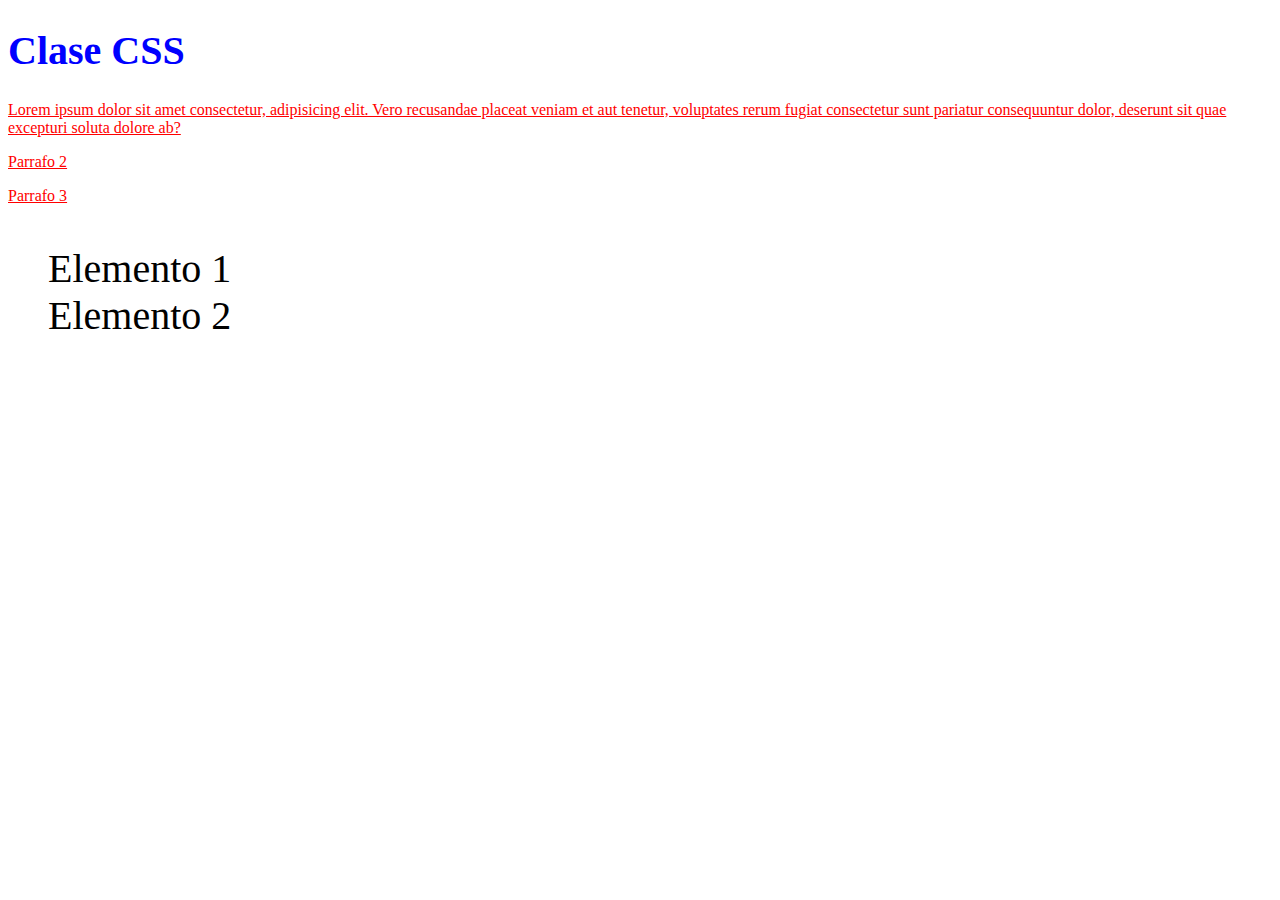
<file: clase2/index.html>
<!DOCTYPE html>
<html lang="es">
    <head>
        <meta charset="UTF-8"/>
        <meta name="author" content="Alan Alexis Fuentes Carranza" />
        <meta name="keywords" content="clase, css, estilos"/>
        <title> Clase 2 CSS </title>
        <!--Estilos Internos, van dentro de la etiqueta style-->
        <style>
            p{
                color: red;
                text-decoration: underline;
            }
        </style>
        <!-- Estilos externos-->
        <link rel="stylesheet" href="./CSS/styles.css"/>
    </head>

    <body>
        <!-- Estilos Inline-->
        <h1 style="color:blue; font-size: 40px"> Clase CSS</h1>
        <p>
            Lorem ipsum dolor sit amet consectetur, adipisicing elit. Vero recusandae placeat veniam et aut tenetur, voluptates rerum fugiat consectetur sunt pariatur consequuntur dolor, deserunt sit quae excepturi soluta dolore ab?
        </p>
        <p> Parrafo 2 </p>
        <p> Parrafo 3 </p>
        <ol>
            <li> Elemento 1</li>
            <li> Elemento 2 </li>
        </ol>
    </body>
</html>
</file>
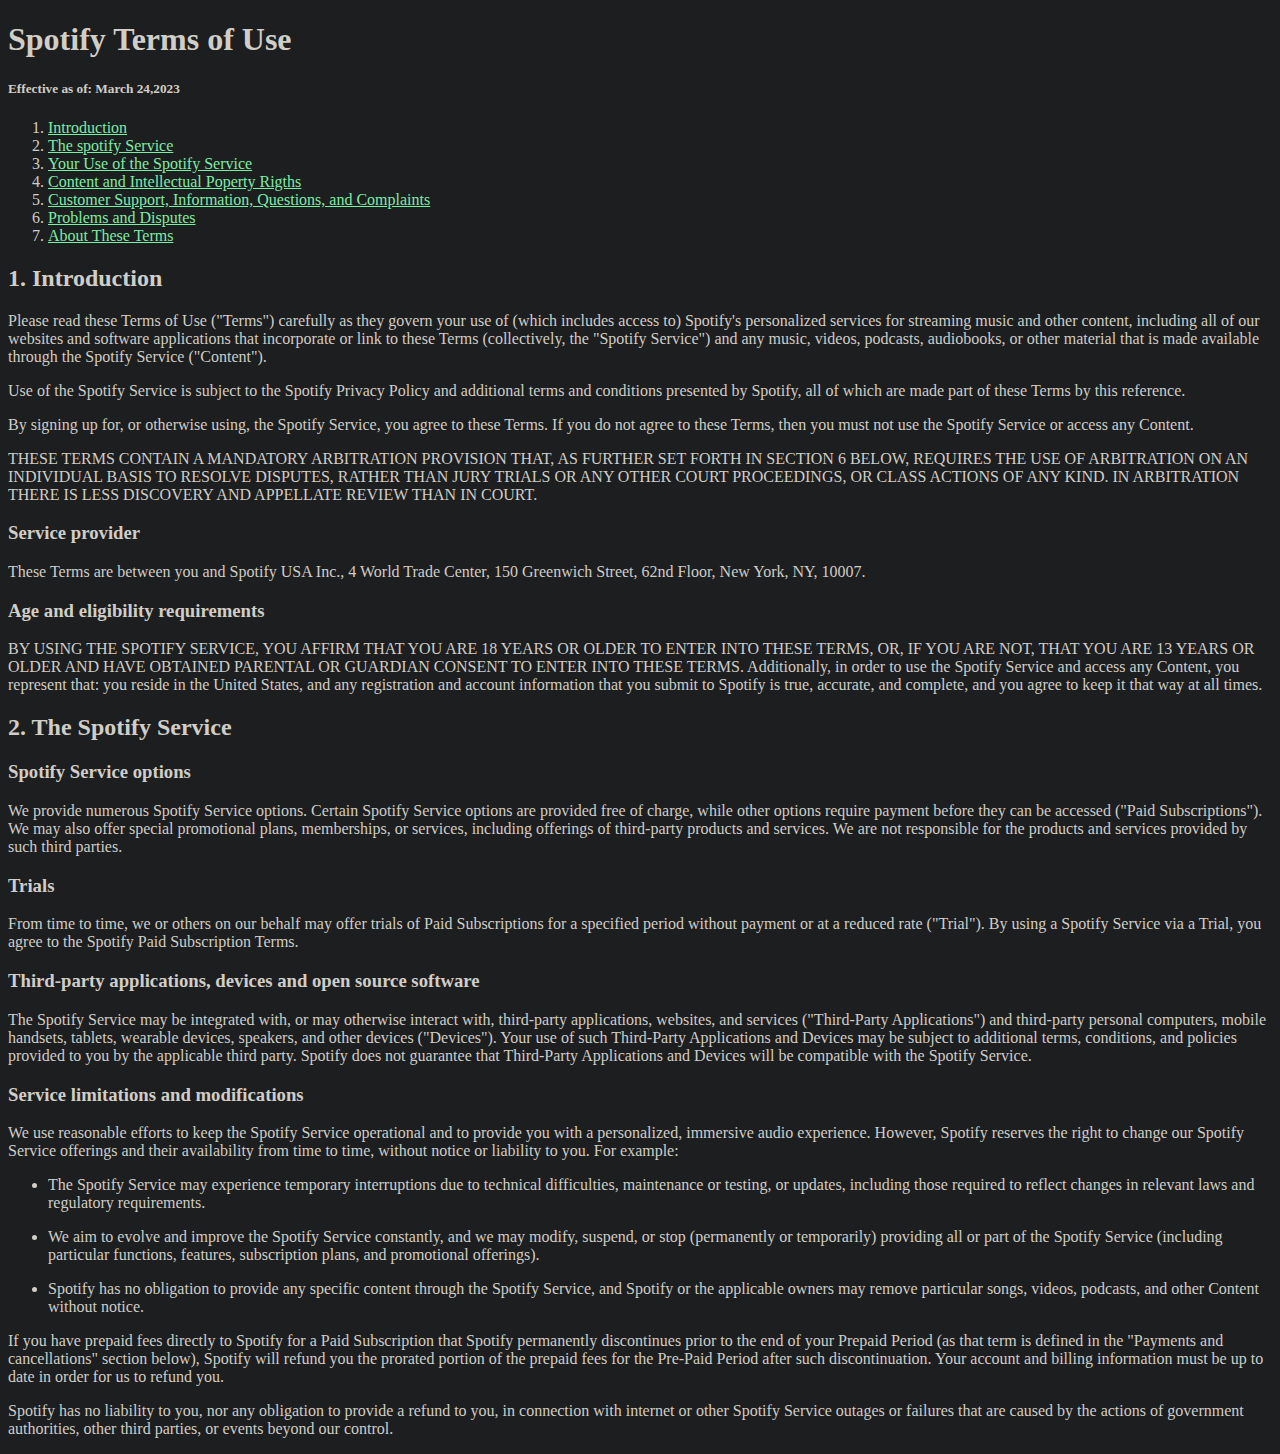
<file: Practicas/Clase1/index.html>
<!DOCTYPE html>
<html lang="es">
    <head>
        <meta charset="UTF-8" />
        <title> Práctica 1 </title>
        <link rel="stylesheet" href="./CSS/styles.css"/>
    </head>

    <body>
        <div class="texto_color">
            <h1>Spotify Terms of Use</h1> 
            <h5>Effective as of: March 24,2023</h5>
            <ol>
                <li><a href="">Introduction</a></li>
                <li><a href="">The spotify Service</a></li>
                <li><a href="">Your Use of the Spotify Service</a></li>
                <li><a href="">Content and Intellectual Poperty Rigths</a></li>
                <li><a href="">Customer Support, Information, Questions, and Complaints</a> </li>
                <li><a href="">Problems and Disputes</a></li>
                <li><a href="">About These Terms</a></li>
            </ol>
            <h2>1. Introduction</h2>
            <p>Please read these Terms of Use ("Terms") carefully as they govern your use of (which includes access to) Spotify's personalized services for streaming music and other content, including all of our websites and software applications that incorporate or link to these Terms (collectively, the "Spotify Service") and any music, videos, podcasts, audiobooks, or other material that is made available through the Spotify Service ("Content").</p>
            <p>Use of the Spotify Service is subject to the Spotify Privacy Policy and additional terms and conditions presented by Spotify, all of which are made part of these Terms by this reference.</p>
            <p>By signing up for, or otherwise using, the Spotify Service, you agree to these Terms. If you do not agree to these Terms, then you must not use the Spotify Service or access any Content.</p>
            <p>THESE TERMS CONTAIN A MANDATORY ARBITRATION PROVISION THAT, AS FURTHER SET FORTH IN SECTION 6 BELOW, REQUIRES THE USE OF ARBITRATION ON AN INDIVIDUAL BASIS TO RESOLVE DISPUTES, RATHER THAN JURY TRIALS OR ANY OTHER COURT PROCEEDINGS, OR CLASS ACTIONS OF ANY KIND. IN ARBITRATION THERE IS LESS DISCOVERY AND APPELLATE REVIEW THAN IN COURT.</p>
            <h3>Service provider</h3>
            <p>These Terms are between you and Spotify USA Inc., 4 World Trade Center, 150 Greenwich Street, 62nd Floor, New York, NY, 10007.</p>
            <h3>Age and eligibility requirements</h3>
            <p>BY USING THE SPOTIFY SERVICE, YOU AFFIRM THAT YOU ARE 18 YEARS OR OLDER TO ENTER INTO THESE TERMS, OR, IF YOU ARE NOT, THAT YOU ARE 13 YEARS OR OLDER AND HAVE OBTAINED PARENTAL OR GUARDIAN CONSENT TO ENTER INTO THESE TERMS. Additionally, in order to use the Spotify Service and access any Content, you represent that: you reside in the United States, and any registration and account information that you submit to Spotify is true, accurate, and complete, and you agree to keep it that way at all times.</p>
            <h2>2. The Spotify Service</h2>
            <h3>Spotify Service options</h3>
            <p>We provide numerous Spotify Service options. Certain Spotify Service options are provided free of charge, while other options require payment before they can be accessed ("Paid Subscriptions"). We may also offer special promotional plans, memberships, or services, including offerings of third-party products and services. We are not responsible for the products and services provided by such third parties.</p>
            <h3>Trials</h3>
            <p>From time to time, we or others on our behalf may offer trials of Paid Subscriptions for a specified period without payment or at a reduced rate ("Trial"). By using a Spotify Service via a Trial, you agree to the Spotify Paid Subscription Terms.</p>
            <h3>Third-party applications, devices and open source software</h3>
            <p>The Spotify Service may be integrated with, or may otherwise interact with, third-party applications, websites, and services ("Third-Party Applications") and third-party personal computers, mobile handsets, tablets, wearable devices, speakers, and other devices ("Devices"). Your use of such Third-Party Applications and Devices may be subject to additional terms, conditions, and policies provided to you by the applicable third party. Spotify does not guarantee that Third-Party Applications and Devices will be compatible with the Spotify Service.</p>
            <h3>Service limitations and modifications</h3>
            <p>We use reasonable efforts to keep the Spotify Service operational and to provide you with a personalized, immersive audio experience. However, Spotify reserves the right to change our Spotify Service offerings and their availability from time to time, without notice or liability to you. For example:</p>
            <ul>
                <li> <p>The Spotify Service may experience temporary interruptions due to technical difficulties, maintenance or testing, or updates, including those required to reflect changes in relevant laws and regulatory requirements.</p></li>
                <li><p>We aim to evolve and improve the Spotify Service constantly, and we may modify, suspend, or stop (permanently or temporarily) providing all or part of the Spotify Service (including particular functions, features, subscription plans, and promotional offerings).</p></li>
                <li><p>Spotify has no obligation to provide any specific content through the Spotify Service, and Spotify or the applicable owners may remove particular songs, videos, podcasts, and other Content without notice.</p></li>
            </ul>
            <p>If you have prepaid fees directly to Spotify for a Paid Subscription that Spotify permanently discontinues prior to the end of your Prepaid Period (as that term is defined in the "Payments and cancellations" section below), Spotify will refund you the prorated portion of the prepaid fees for the Pre-Paid Period after such discontinuation. Your account and billing information must be up to date in order for us to refund you.</p>
            <p>Spotify has no liability to you, nor any obligation to provide a refund to you, in connection with internet or other Spotify Service outages or failures that are caused by the actions of government authorities, other third parties, or events beyond our control.</p>
        </div>
    </body>
    
</html>
</file>
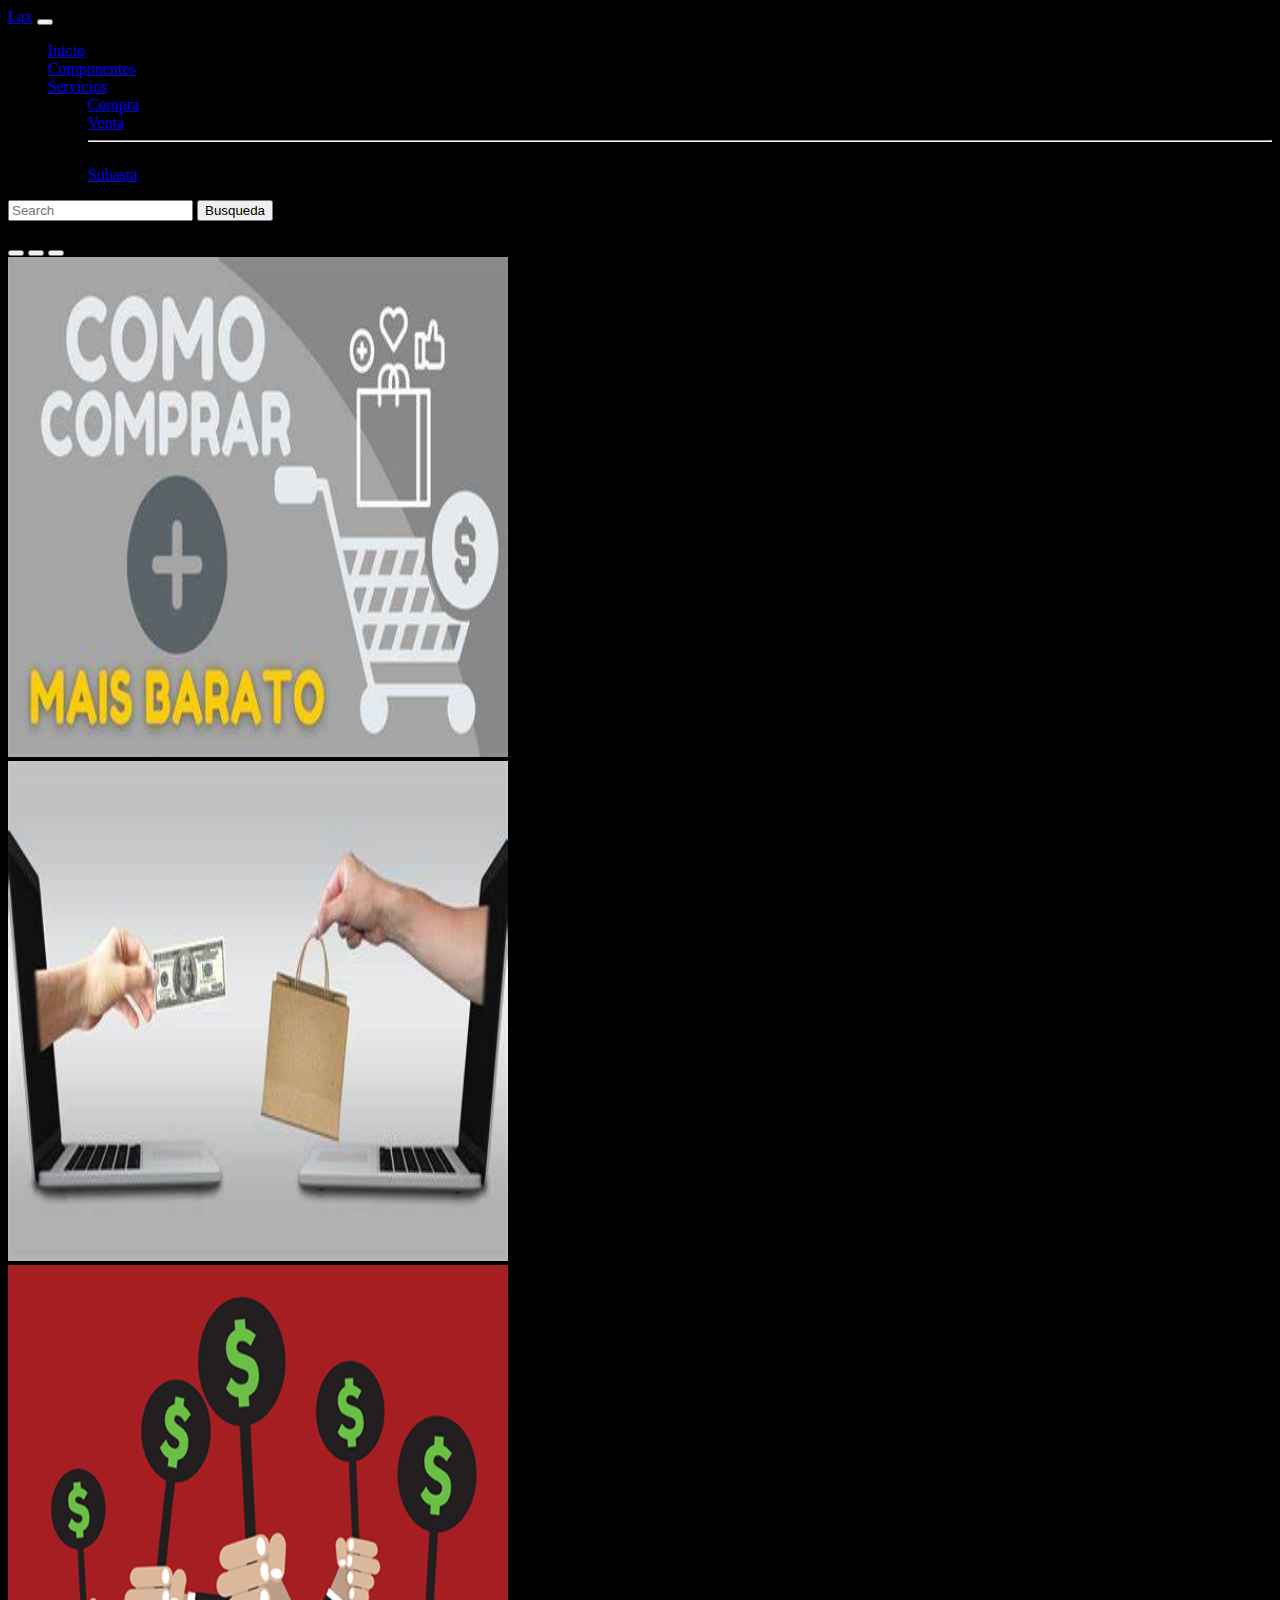
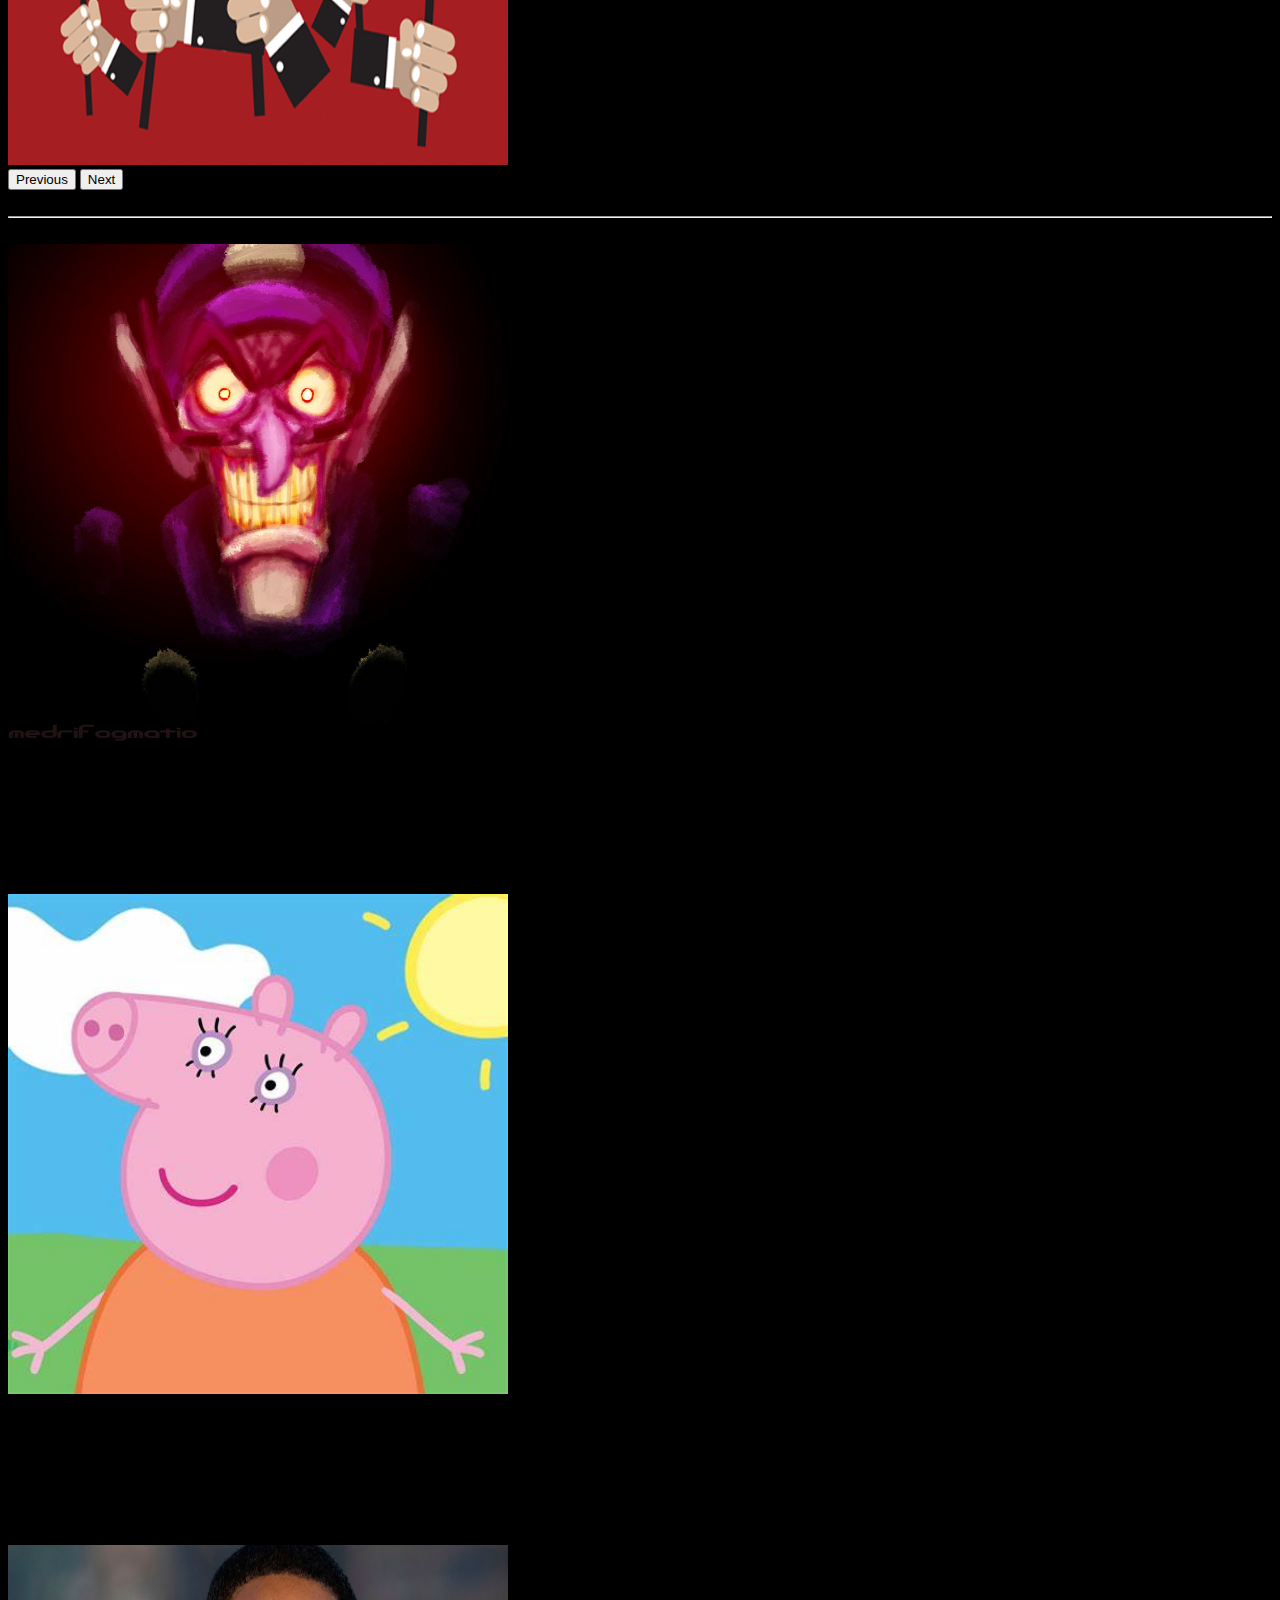
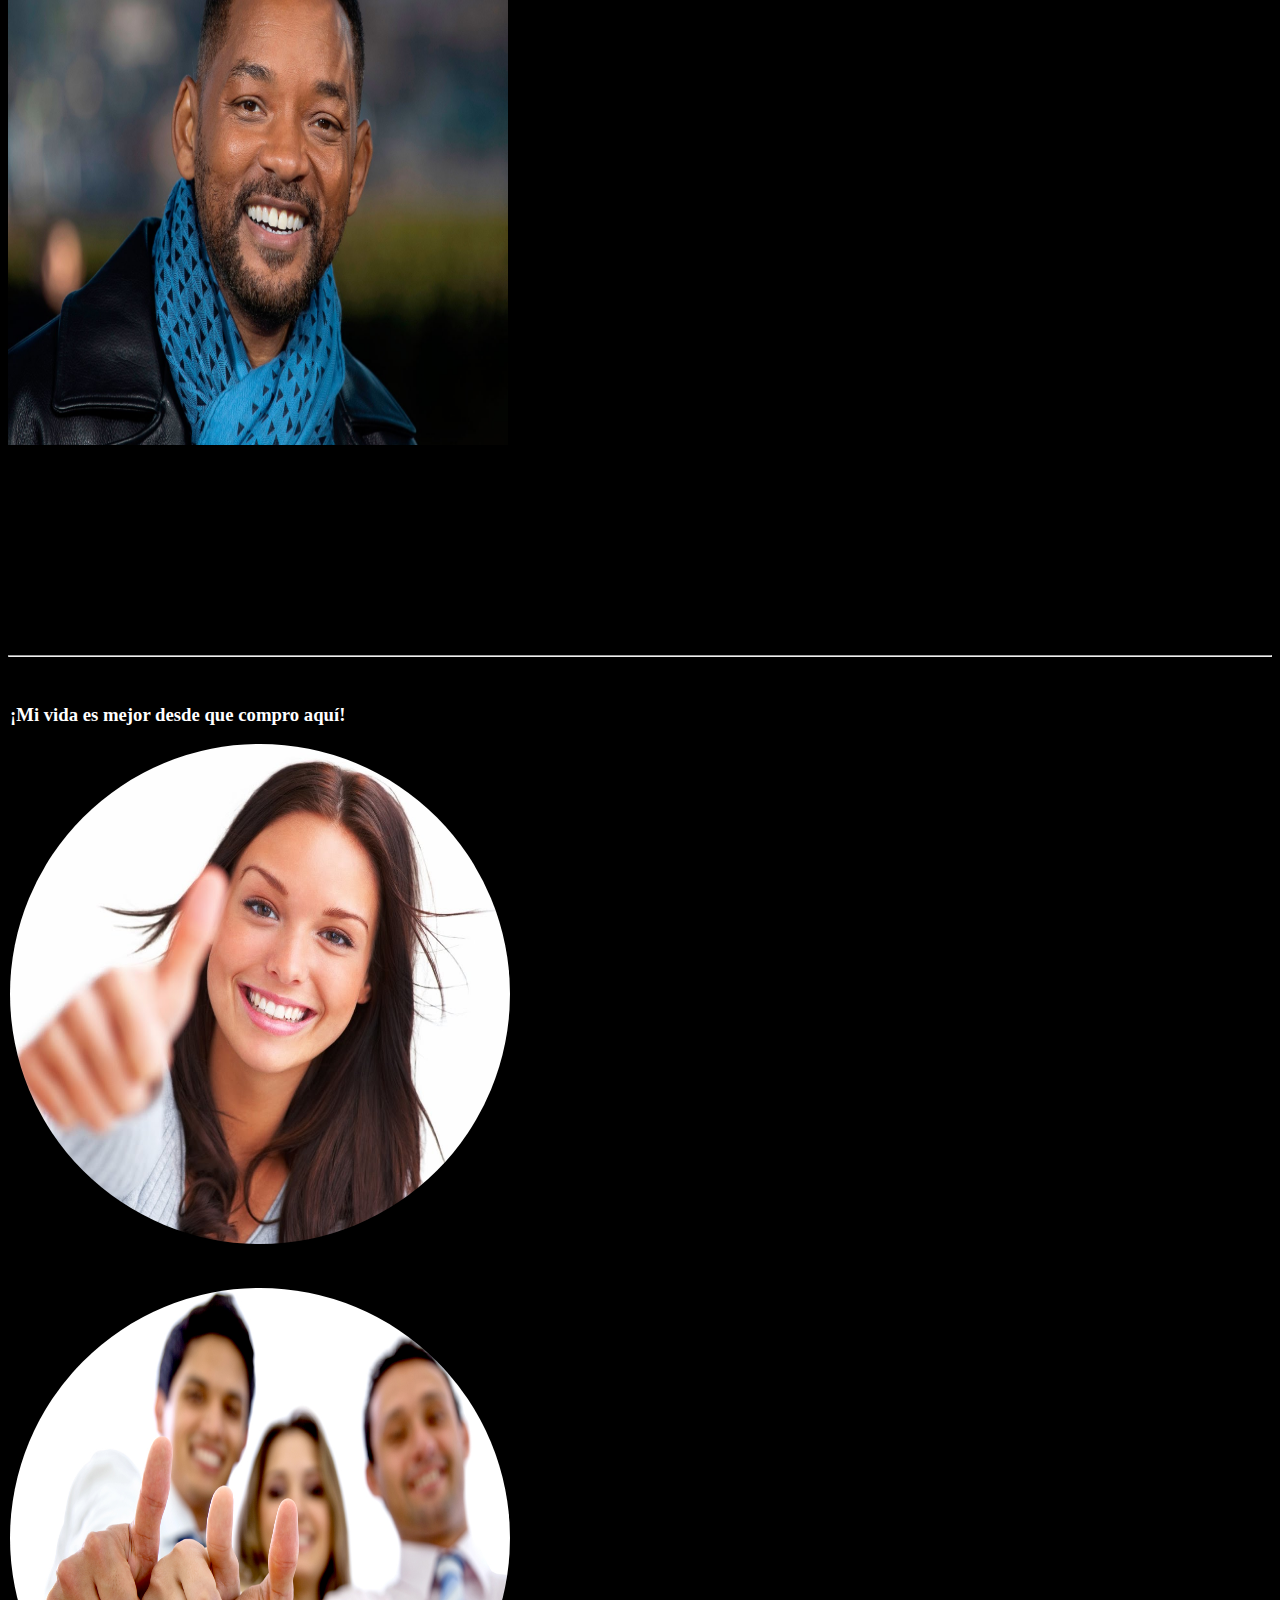
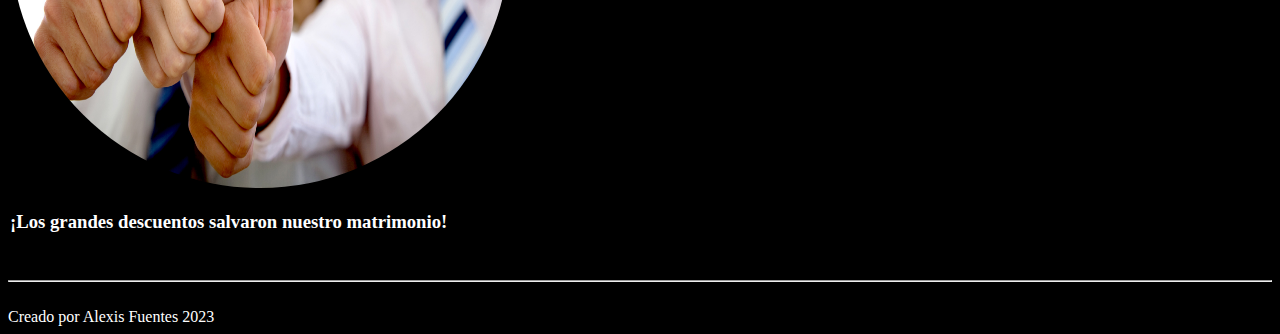
<file: Practicas/clase10/index.html>
<!DOCTYPE html>
<html lang="es">
<head>
    <meta charset="UTF-8">
    <meta name="viewport" content="width=device-width, initial-scale=1.0">
    <link href="https://cdn.jsdelivr.net/npm/bootstrap@5.3.2/dist/css/bootstrap.min.css" rel="stylesheet" integrity="sha384-T3c6CoIi6uLrA9TneNEoa7RxnatzjcDSCmG1MXxSR1GAsXEV/Dwwykc2MPK8M2HN" crossorigin="anonymous">
    <link rel="stylesheet" href="./css/styles.css"/>
    <title>Página Lax</title>
</head>
<body>
    <!-- Navegación -->
    <nav class="navbar navbar-expand-lg bg-body-tertiary">
        <div class="container-fluid">
          <a class="navbar-brand" href="#">Lax</a>
          <button class="navbar-toggler" type="button" data-bs-toggle="collapse" data-bs-target="#navbarSupportedContent" aria-controls="navbarSupportedContent" aria-expanded="false" aria-label="Toggle navigation">
            <span class="navbar-toggler-icon"></span>
          </button>
          <div class="collapse navbar-collapse" id="navbarSupportedContent">
            <ul class="navbar-nav me-auto mb-2 mb-lg-0">
              <li class="nav-item">
                <a class="nav-link active" aria-current="page" href="#">Inicio</a>
              </li>
              <li class="nav-item">
                <a class="nav-link" href="#">Componentes</a>
              </li>
              <li class="nav-item dropdown">
                <a class="nav-link dropdown-toggle" href="#" role="button" data-bs-toggle="dropdown" aria-expanded="false">
                  Servicios
                </a>
                <ul class="dropdown-menu">
                  <li><a class="dropdown-item" href="#">Compra</a></li>
                  <li><a class="dropdown-item" href="#">Venta</a></li>
                  <li><hr class="dropdown-divider"></li>
                  <li><a class="dropdown-item" href="#">Subasta</a></li>
                </ul>
              </li>
             
            </ul>
            <form class="d-flex" role="search">
              <input class="form-control me-2" type="search" placeholder="Search" aria-label="Search">
              <button class="btn btn-outline-success" type="submit">Busqueda</button>
            </form>
          </div>
        </div>
      </nav>
      <br />

      <!-- Carrusel -->
      <div id="carouselExampleIndicators" class="carousel slide">
        <div class="carousel-indicators ">
          <button type="button" data-bs-target="#carouselExampleIndicators" data-bs-slide-to="0" class="active" aria-current="true" aria-label="Slide 1"></button>
          <button type="button" data-bs-target="#carouselExampleIndicators" data-bs-slide-to="1" aria-label="Slide 2"></button>
          <button type="button" data-bs-target="#carouselExampleIndicators" data-bs-slide-to="2" aria-label="Slide 3"></button>
        </div>
        <div class="carousel-inner">
          <div class="carousel-item active">
            <img src="./img/Comprar.jpeg" class="d-block w-100" alt="Compra">
          </div>
          <div class="carousel-item">
            <img src="./img/Vende.jpeg" class="d-block w-100" alt="Vende">
          </div>
          <div class="carousel-item">
            <img src="./img/Subasta.png" class="d-block w-100" alt="Subasta">
          </div>
        </div>
        <button class="carousel-control-prev" type="button" data-bs-target="#carouselExampleIndicators" data-bs-slide="prev">
          <span class="carousel-control-prev-icon" aria-hidden="true"></span>
          <span class="visually-hidden">Previous</span>
        </button>
        <button class="carousel-control-next" type="button" data-bs-target="#carouselExampleIndicators" data-bs-slide="next">
          <span class="carousel-control-next-icon" aria-hidden="true"></span>
          <span class="visually-hidden">Next</span>
        </button>
      </div>
      <br />
      <hr />
      <br />

      <!-- Tarjetas -->
      <div class="card-group">
        <div class="card">
          <img src="./img/R.jpg" class="card-img-top" alt="...">
          <div class="card-body">
            <h5 class="card-title">Waluigi</h5>
            <p class="card-text">Mejor vendedor: Lorem ipsum dolor sit amet consectetur adipisicing elit. Harum soluta porro sint unde quis natus, maiores expedita molestiae perferendis exercitationem, consectetur possimus tempore ipsa, architecto nesciunt! Rem, doloribus esse? Porro?</p>
            <p class="card-text"><small class="text-body-secondary">2023</small></p>
          </div>
        </div>
        <div class="card">
          <img src="./img/OIP.jpeg" class="card-img-top" alt="...">
          <div class="card-body">
            <h5 class="card-title">Pepa</h5>
            <p class="card-text">Mejora la experiencia del usiario: Lorem ipsum dolor sit amet consectetur adipisicing elit. Earum minus sit inventore reiciendis ipsum, modi impedit, praesentium quibusdam eveniet animi unde eos iste doloribus iusto? Distinctio perferendis exercitationem ipsa alias!</p>
            <p class="card-text"><small class="text-body-secondary">2023</small></p>
          </div>
        </div>
        <div class="card">
          <img src="./img/Will-Smith-jan-6-2020-billboard-1548-1614876732-compressed.jpg" class="card-img-top" alt="...">
          <div class="card-body">
            <h5 class="card-title">Will Smith</h5>
            <p class="card-text">La vida es bella: Lorem ipsum dolor sit amet, consectetur adipisicing elit. Facere omnis, voluptatibus dolor recusandae nemo officia dolores natus? Tempore doloribus deleniti inventore ipsa eligendi placeat minima earum! Illum omnis quis corporis!</p>
            <br />
            <p class="card-text"><small class="text-body-secondary">2023</small></p>
          </div>
        </div>
      </div>
      <br />
      <hr />
      <br />
      
      <!-- Texto e Imagen-->
      <div class="container myContainer1">
        <div class="row align-items-center">
            <div class=" col-12 col-sm-12 col-md-6 col-lg-6  texto1 ">
                <h3> ¡Mi vida es mejor desde que compro aquí!</h3>
            </div>
            <div class=" col-12 col-sm-12 col-md-6 col-lg-6">
                <img class ="imagenRedonda" src="./img/cliente feliz.jpeg" alt="clietne feliz"/>
            </div>
        </div>
      </div>
      <br/>
      <br />
      <!-- Imagen y Texto -->
      <div class="container myContainer2">
        <div class="row align-items-center">
            <div class=" col-12 col-sm-12 col-md-6 col-lg-6  texto2 ">
                <img class ="imagenRedonda" src="./img/cliente feliz 2.jpeg" alt="clietne feliz"/>
            </div>
            <div class=" col-12 col-sm-12 col-md-6 col-lg-6">
                <h3> ¡Los grandes descuentos salvaron nuestro matrimonio!</h3>
            </div>
        </div>
      </div>
      <br/>
      <hr />
      <br />

        <!-- Footer -->
        <footer>
        <div class="container">
            <div class="row">
             <span> Creado por Alexis Fuentes 2023 </span>
            </div>

        </div>
        </footer>

    <script src="https://cdn.jsdelivr.net/npm/bootstrap@5.3.2/dist/js/bootstrap.bundle.min.js" integrity="sha384-C6RzsynM9kWDrMNeT87bh95OGNyZPhcTNXj1NW7RuBCsyN/o0jlpcV8Qyq46cDfL" crossorigin="anonymous"></script>
</body>
</html>
</file>
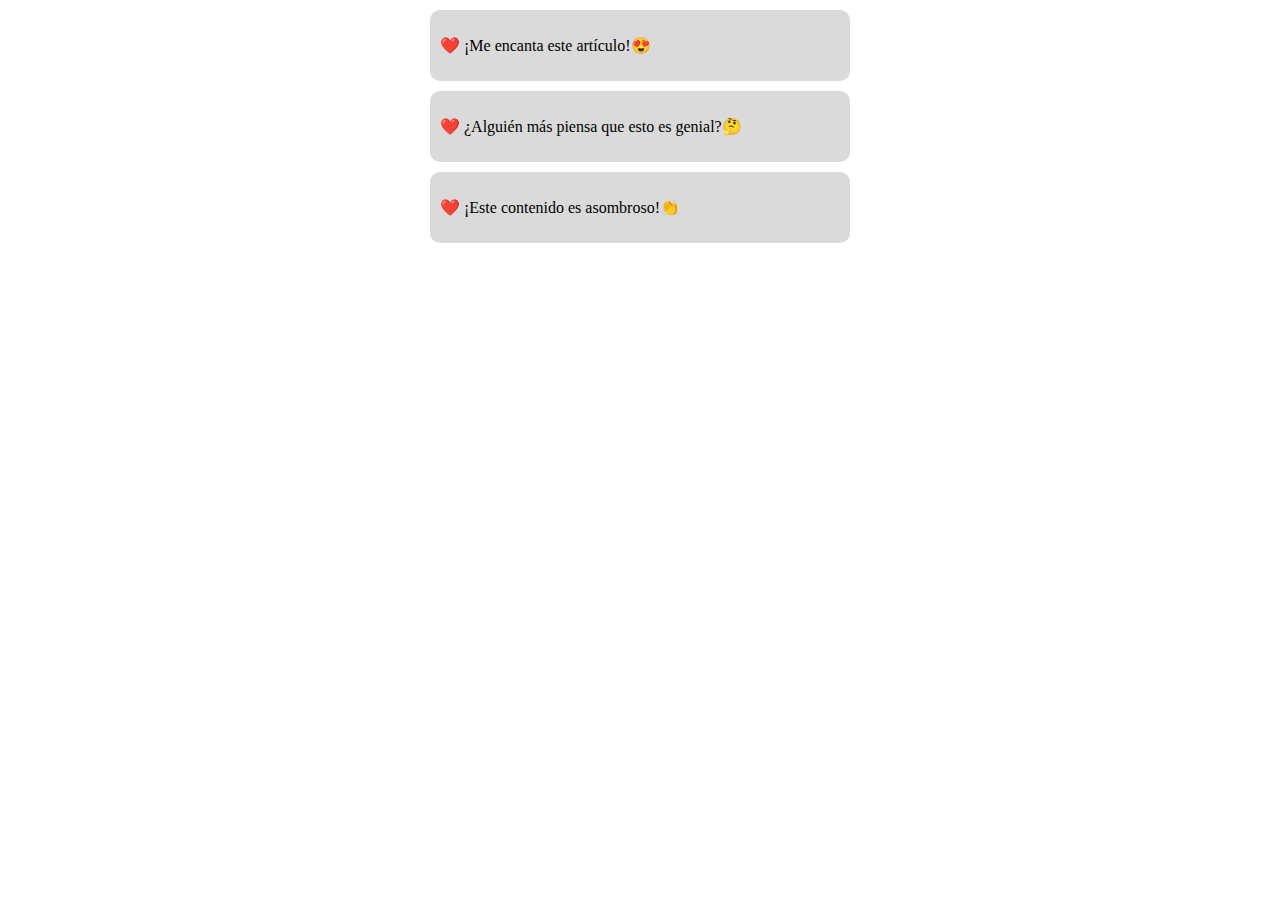
<file: Practicas/Clase3/index.html>
<!DOCTYPE html>
<html lang="es">
    <head>
        <meta charset="UTF-8" />
        <link rel="stylesheet" href="./css/styles.css" />
        <title> Clase 3 </title>
    </head>

    <body>
        <div class="cajas"  >
            <p class="before after1"> ¡Me encanta este artículo!</p>
        </div>

        <div class="cajas" >
            <p class="before after2"> ¿Alguién más piensa que esto es genial?</p>
        </div>

        <div class="cajas" >
            <p class="before after3"> ¡Este contenido es asombroso!</p>
        </div>
    </body>
</html>
</file>
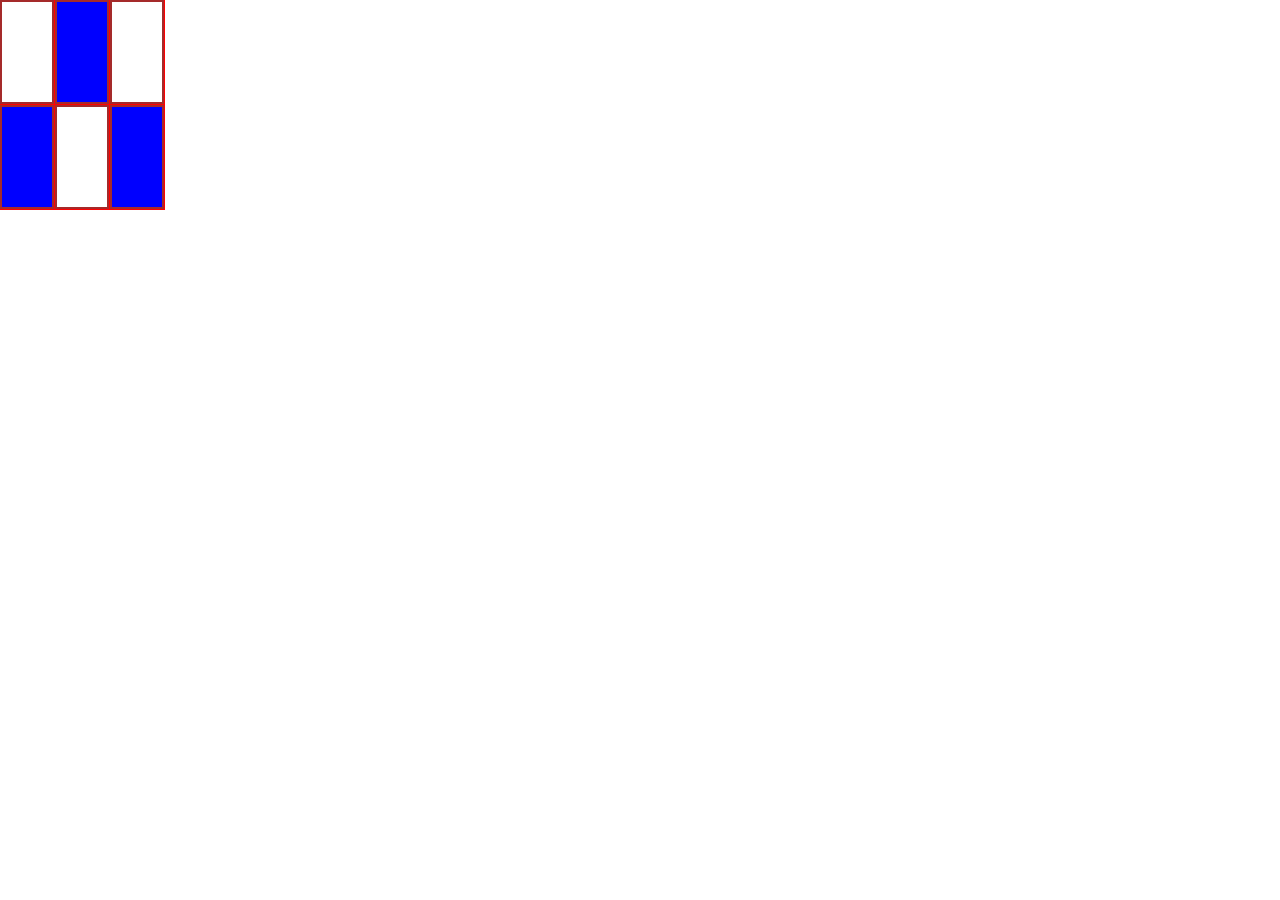
<file: Practicas/clase4/index.html>
<!DOCTYPE html>
<html lang="es">
<head>
    <meta charset="UTF-8">
    <title> Clase 4</title>
    <link rel="stylesheet" href="./css/styles.css" />
</head>
<body>
    <div class="galeria">
        <div class="cuadro1 contenedor">
        </div>
        
        <div class="cuadro2 contenedor">            
        </div>
        
        <div class="cuadro3 contenedor">            
        </div>
        
        <div class="cuadro4 contenedor">            
        </div>
        
        <div class="cuadro5 contenedor">            
        </div>
        
        <div class="cuadro6 contenedor">            
        </div>
    </div>
</body>
</html>
</file>
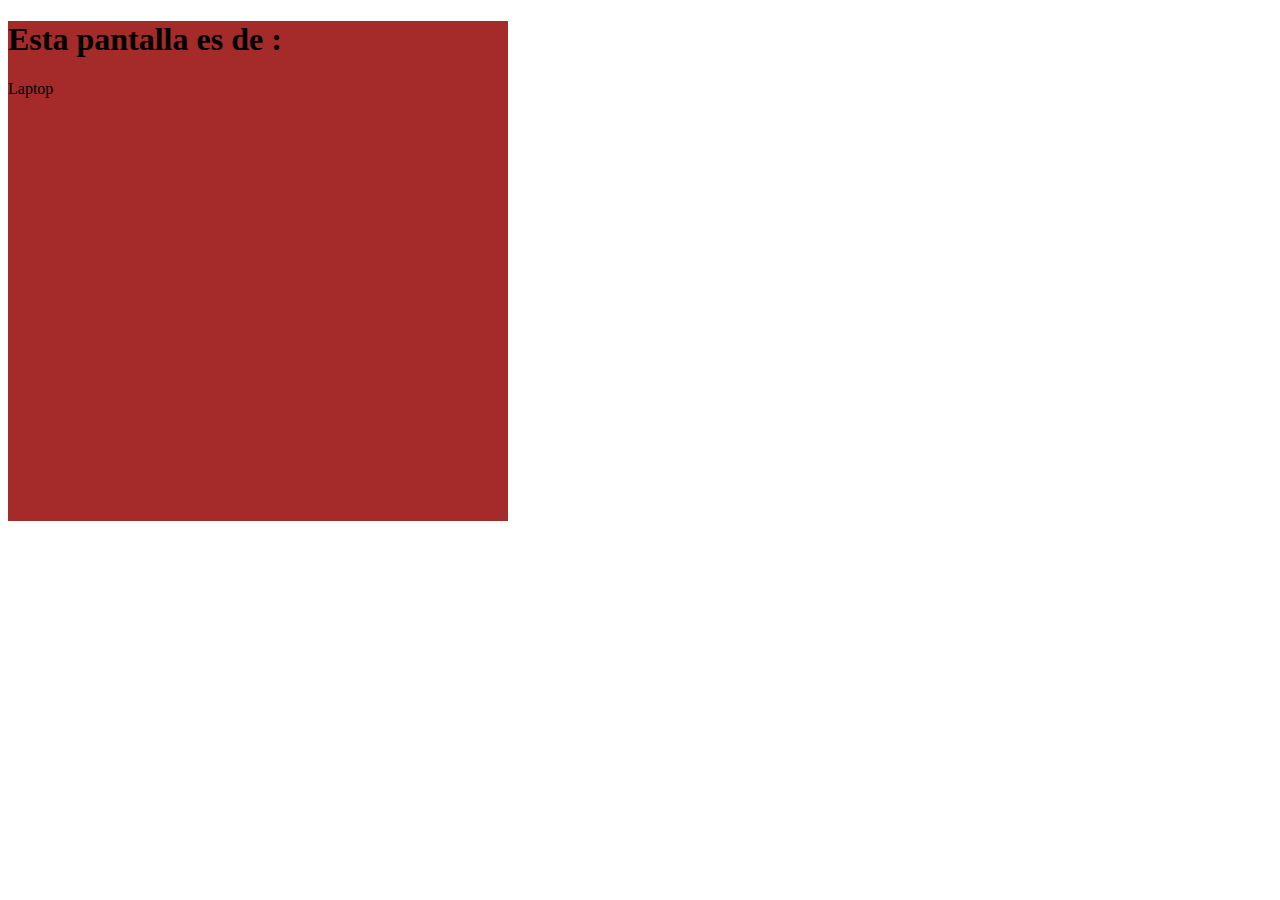
<file: Practicas/clase5/index.html>
<!DOCTYPE html>
<html lang="es">
<head>
    <meta charset="UTF-8">
    <meta name="viewport" content="width=device-width, initial-scale=1.0">
    <link rel="stylesheet" href="./css/styles.css"/>
    <title>Clase 5</title>
</head>
<body>
    <div class="div">
        <h1> Esta pantalla es de :</h1>
        <p class="cel">Celular</p>
        <p class="tabletV">Tablet vertical</p>
        <p class="tabletH">Tablet horizontal</p>
        <p class="laptop">Laptop</p>
        <p class="pantallaXL">Pantalla XL</p>
    </div>
</body>
</html>
</file>
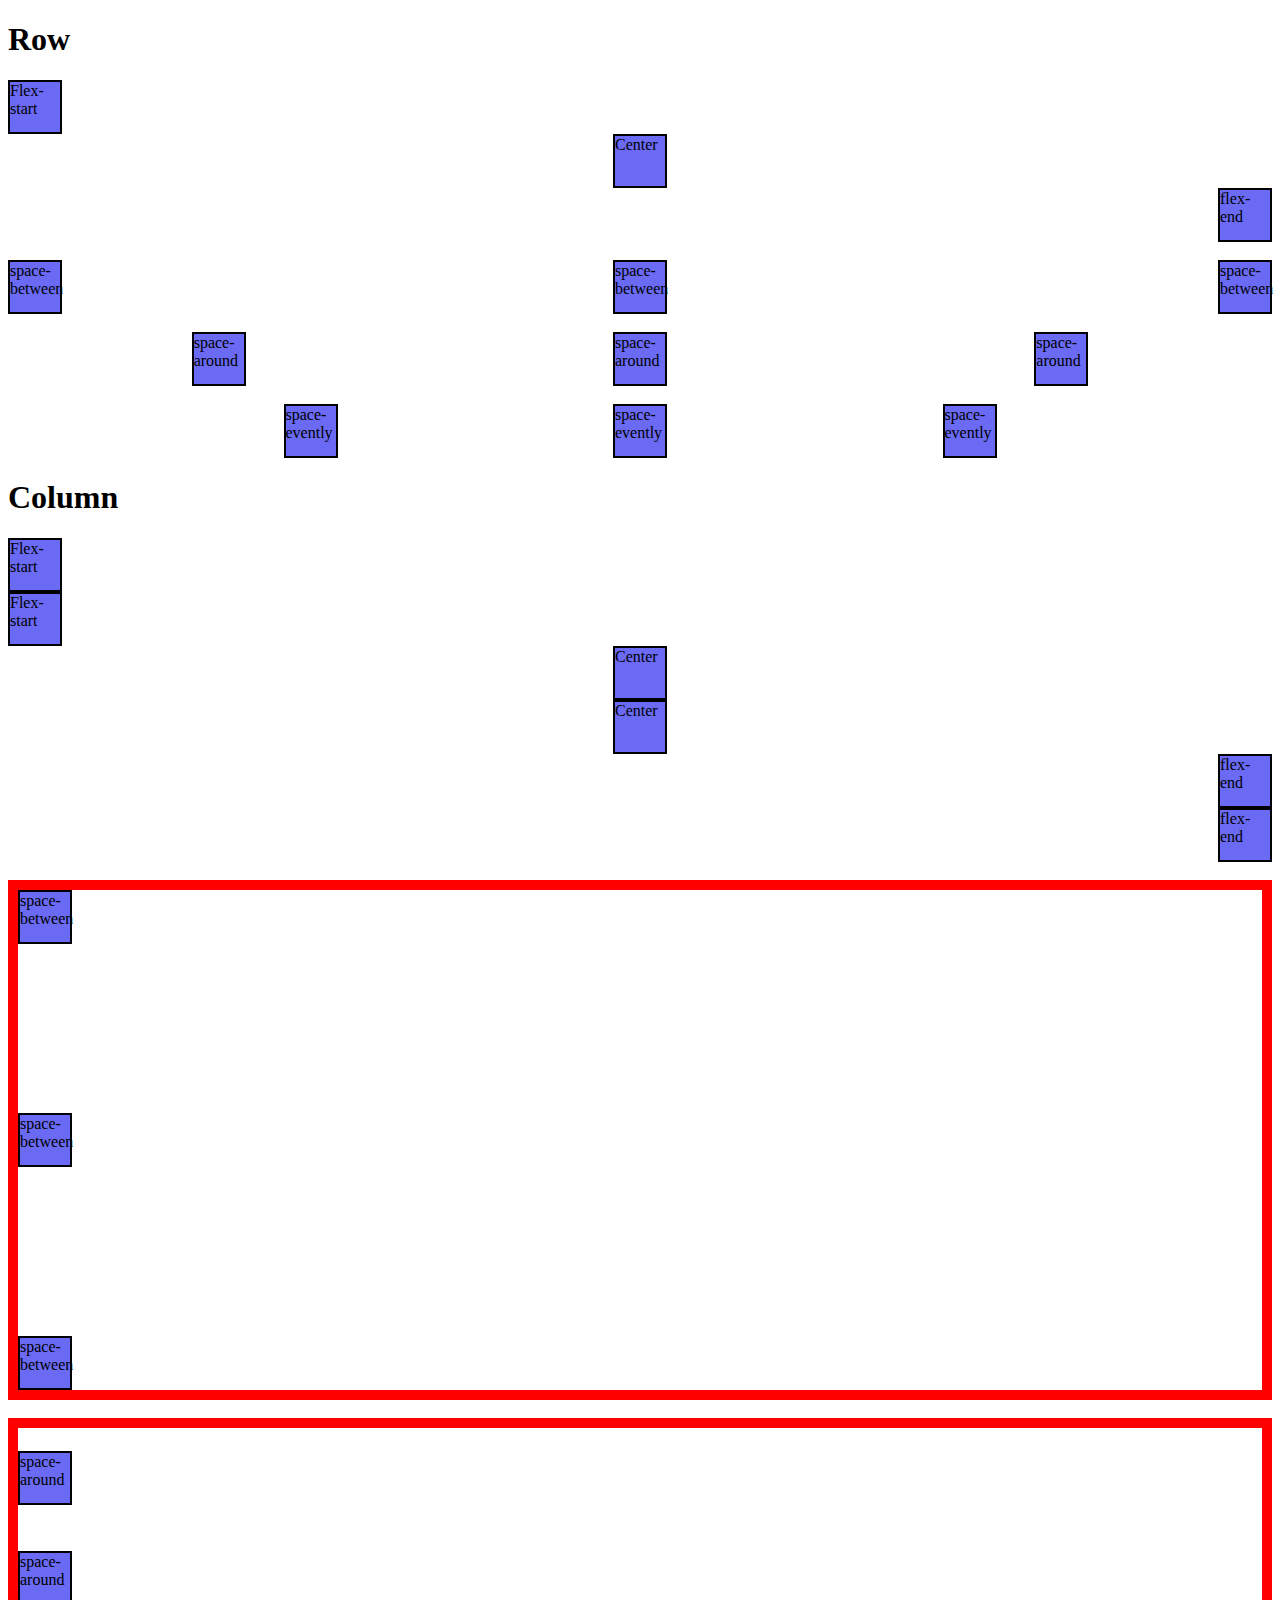
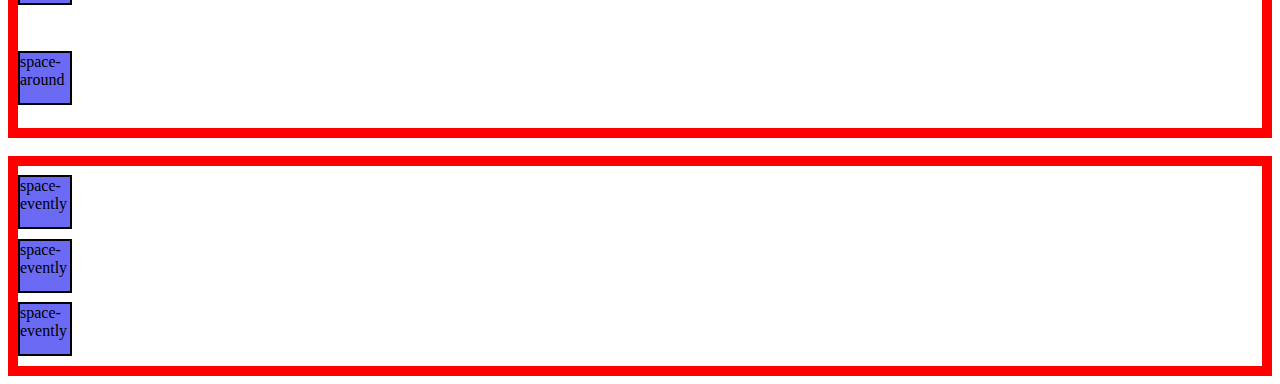
<file: Practicas/clase6/index.html>
<!DOCTYPE html>
<html lang="es">
<head>
    <meta charset="UTF-8">
    <meta name="viewport" content="width=device-width, initial-scale=1.0">
    <link rel="stylesheet" href="./css/styles.css"/>
    <title>Document</title>
</head>
<body>
    <h1> Row </h1>
    <section class="conFlex1">
        <div class="caja"> Flex-start </div>
    </section>
    <section class="conFlex2">
        <div class="caja"> Center </div>
    </section>
    <section class="conFlex3">
        <div class="caja"> flex-end </div>
    </section>
    <br />
    <section class="conFlex4">
        <div class="caja"> space-between </div>
        <div class="caja"> space-between </div>
        <div class="caja"> space-between </div>    
    </section>
    <br />
    <section class="conFlex5">
        <div class="caja"> space-around </div>
        <div class="caja"> space-around </div>
        <div class="caja"> space-around </div>    
    </section>
    <br />
    <section class="conFlex6">
        <div class="caja"> space-evently </div>
        <div class="caja"> space-evently </div>
        <div class="caja"> space-evently </div>    
    </section>
    </section>

    <h1> Column </h1>
    <section class="conFlex7">
        <div class="caja"> Flex-start </div>
        <div class="caja"> Flex-start </div>

    </section>
    <section class="conFlex8">
        <div class="caja"> Center </div>
        <div class="caja"> Center </div>

    </section>
    <section class="conFlex9">
        <div class="caja"> flex-end </div>
        <div class="caja"> flex-end </div>

    </section>
    <br />
    <section class="conFlex10">
        <div class="caja"> space-between </div>
        <div class="caja"> space-between </div>
        <div class="caja"> space-between </div>    
    </section>
    <br />
    <section class="conFlex11">
        <div class="caja"> space-around </div>
        <div class="caja"> space-around </div>
        <div class="caja"> space-around </div>    
    </section>
    <br />
    <section class="conFlex12">
        <div class="caja"> space-evently </div>
        <div class="caja"> space-evently </div>
        <div class="caja"> space-evently </div>    
    </section>
    </section>
</body>
</html>
</file>
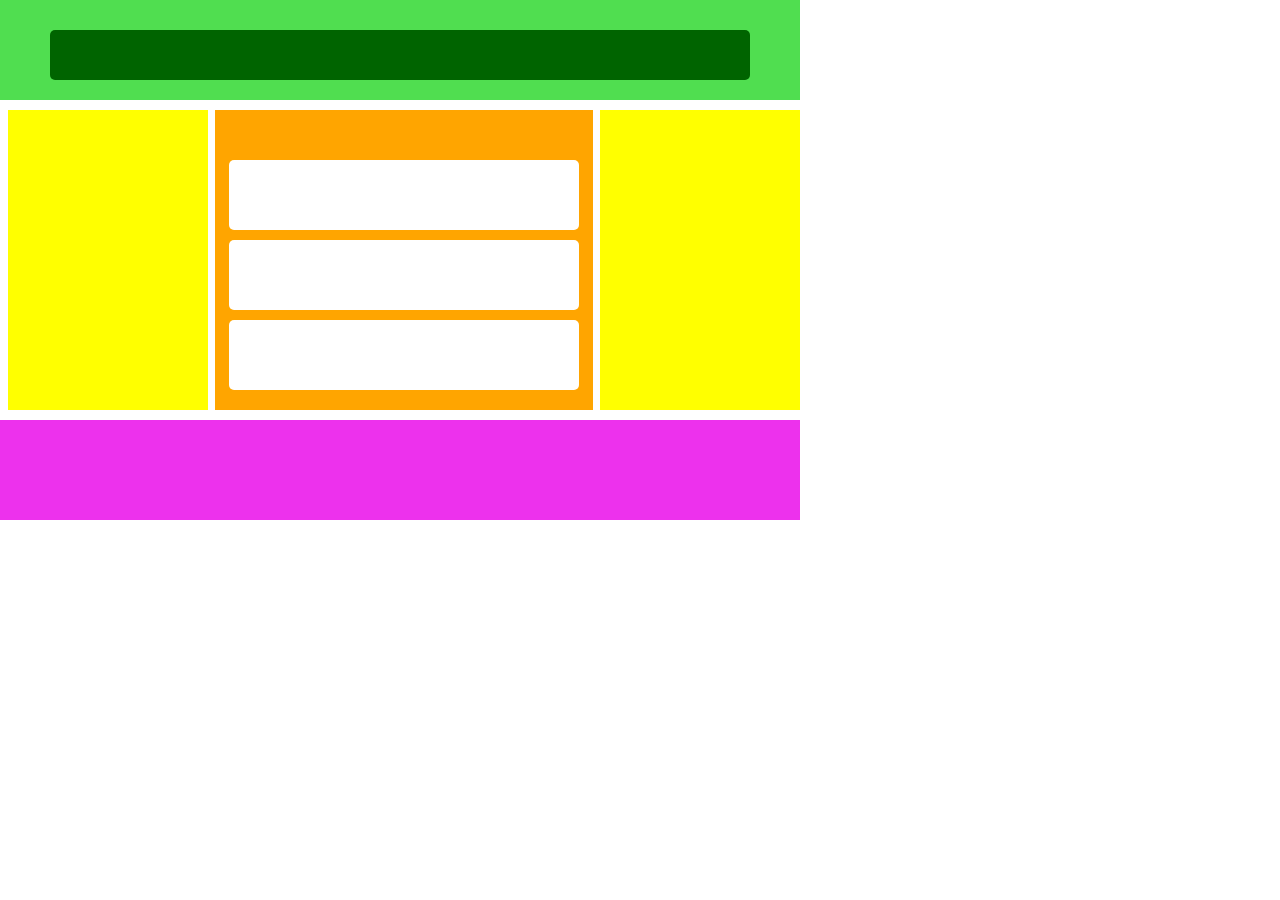
<file: Practicas/clase4/practica2/index.html>
<!DOCTYPE html>
<html lang="es">
<head>
    <meta charset="UTF-8">
    <title> Clase 4: Practica 2 </title>
    <link rel="stylesheet" href="./css/styles.css"/>
</head>
<body>
    <div class="mainContainer">
        <header>
            <div> </div>
        </header>
        <aside></aside>
        <main>
            <div></div>
            <div></div>
            <div></div>
        </main>
        <aside class="aside2"></aside>
        <footer></footer>
    </div>
</body>
</html>
</file>
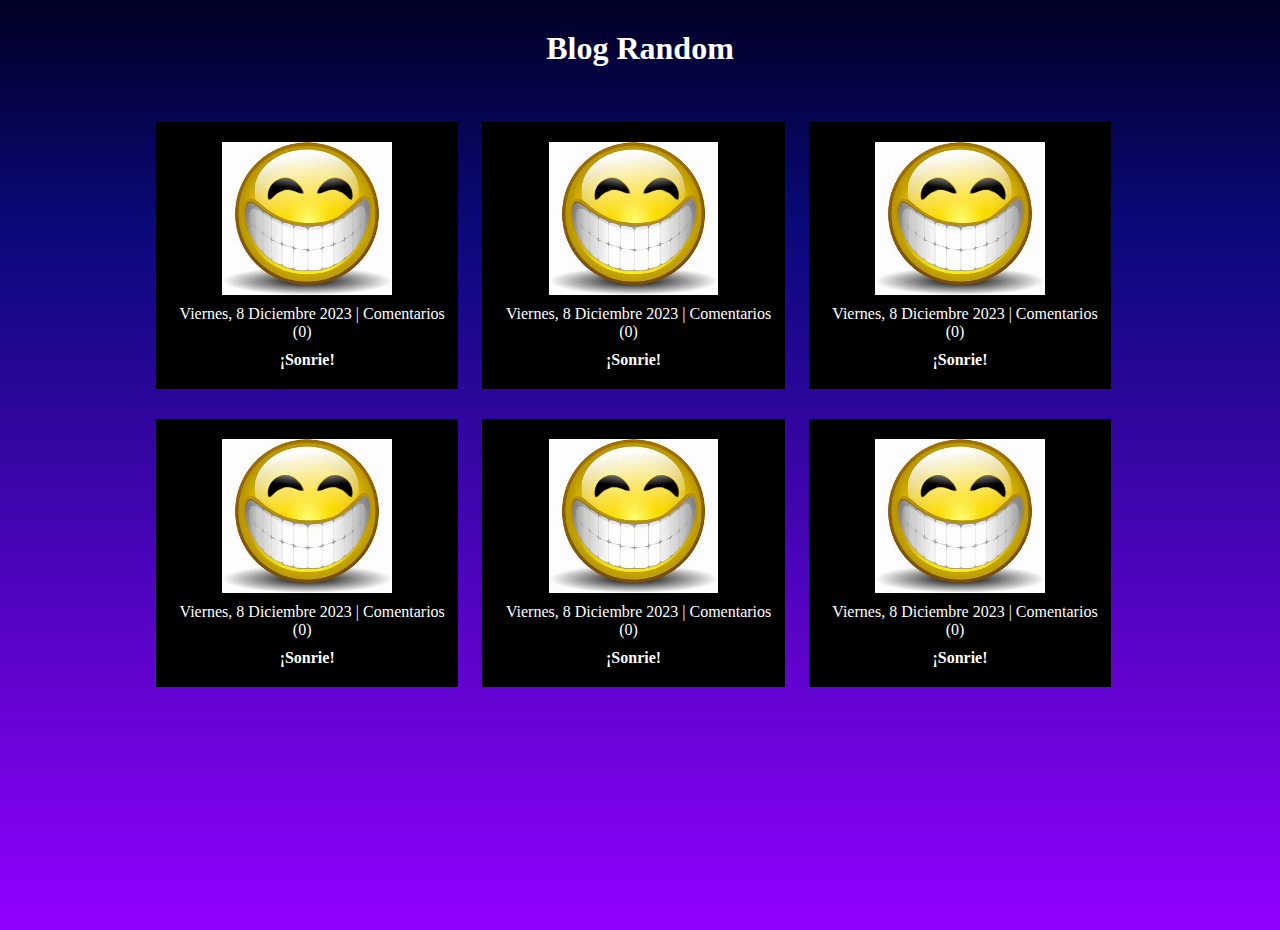
<file: Practicas/clase5/blog/index.html>
<!DOCTYPE html>
<html lang="es">
<head>
    <meta charset="UTF-8">
    <meta name="viewport" content="width=device-width, initial-scale=1.0">
    <link rel="stylesheet" href="./css/styles.css"/>
    <title>Document</title>
</head>
<body>
    <section>
        <h1> Blog Random</h1>
    </section>
    <main>
        <section class="sectionContainer">
            <article class="cuadro1">
                <img src="[data-uri]" alt="cara sonriente"/>
                <span> Viernes, 8 Diciembre 2023 | Comentarios (0) </span>
                <h4> ¡Sonrie! </h4>
            </article>
            <article class="cuadro1">
                <img src="[data-uri]" alt="cara sonriente"/>
                <span> Viernes, 8 Diciembre 2023 | Comentarios (0) </span>
                <h4> ¡Sonrie! </h4>
            </article>
            <article class="cuadro1">
                <img src="[data-uri]" alt="cara sonriente"/>
                <span> Viernes, 8 Diciembre 2023 | Comentarios (0) </span>
                <h4> ¡Sonrie! </h4>
            </article>
            <article class="cuadro1">
                <img src="[data-uri]" alt="cara sonriente"/>
                <span> Viernes, 8 Diciembre 2023 | Comentarios (0) </span>
                <h4> ¡Sonrie! </h4>
            </article>
            <article class="cuadro1">
                <img src="[data-uri]" alt="cara sonriente"/>
                <span> Viernes, 8 Diciembre 2023 | Comentarios (0) </span>
                <h4> ¡Sonrie! </h4>
            </article>
            <article class="cuadro1">
                <img src="[data-uri]" alt="cara sonriente"/>
                <span> Viernes, 8 Diciembre 2023 | Comentarios (0) </span>
                <h4> ¡Sonrie! </h4>
            </article>
        </section>
    </main>
</body>
</html>
</file>
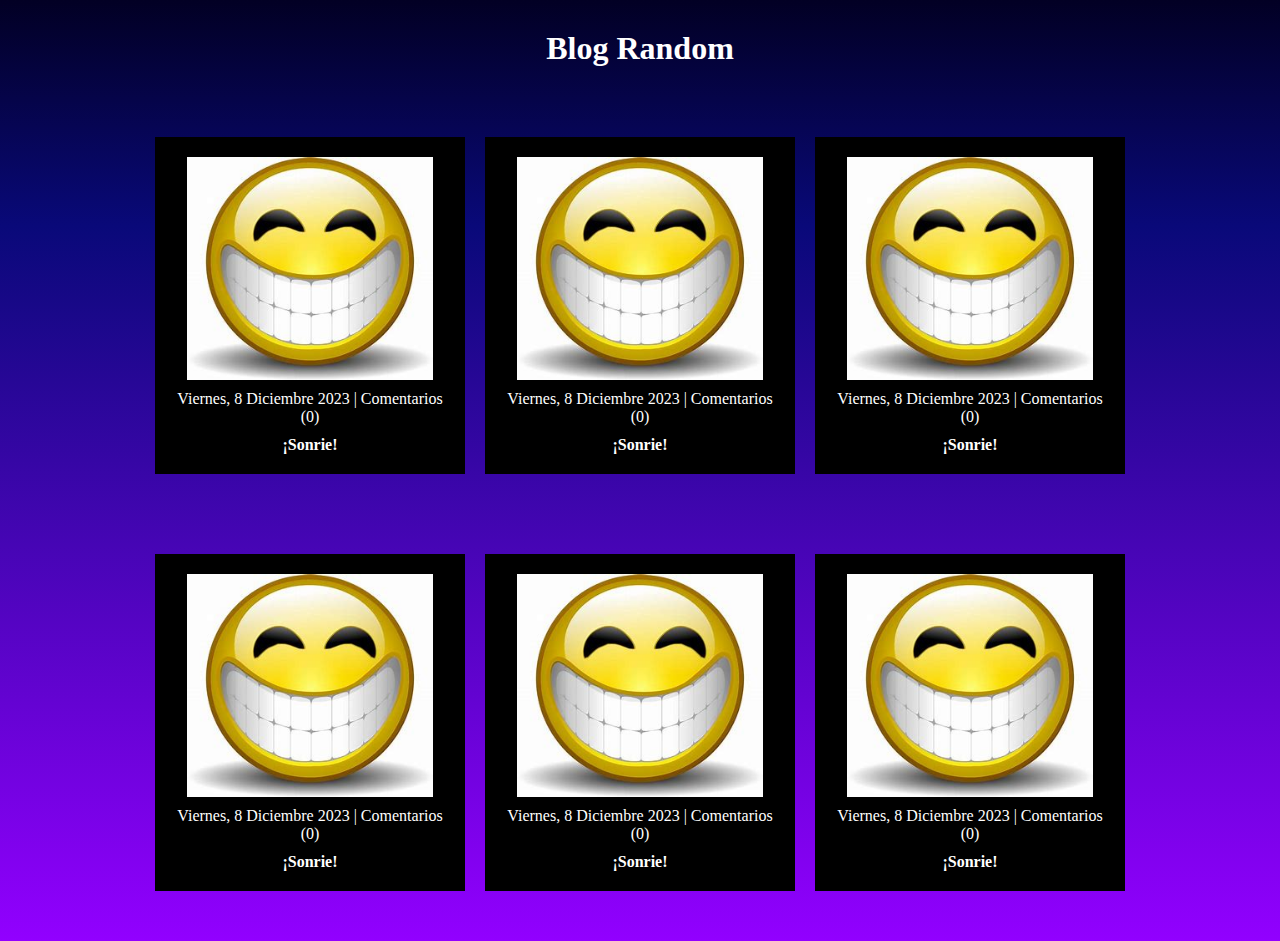
<file: Practicas/clase7/blog/index.html>
<!DOCTYPE html>
<html lang="es">
<head>
    <meta charset="UTF-8">
    <meta name="viewport" content="width=device-width, initial-scale=1.0">
    <link rel="stylesheet" href="./css/main.css"/>
    <title>Document</title>
</head>
<body>
    <section>
        <h1> Blog Random</h1>
    </section>
    <main>
        <section class="flexContainer">
            <article class="cuadro1">
                <img src="[data-uri]" alt="cara sonriente"/>
                <span> Viernes, 8 Diciembre 2023 | Comentarios (0) </span>
                <h4> ¡Sonrie! </h4>
            </article>
            <article class="cuadro1">
                <img src="[data-uri]" alt="cara sonriente"/>
                <span> Viernes, 8 Diciembre 2023 | Comentarios (0) </span>
                <h4> ¡Sonrie! </h4>
            </article>
            <article class="cuadro1">
                <img src="[data-uri]" alt="cara sonriente"/>
                <span> Viernes, 8 Diciembre 2023 | Comentarios (0) </span>
                <h4> ¡Sonrie! </h4>
            </article>
            <article class="cuadro1">
                <img src="[data-uri]" alt="cara sonriente"/>
                <span> Viernes, 8 Diciembre 2023 | Comentarios (0) </span>
                <h4> ¡Sonrie! </h4>
            </article>
            <article class="cuadro1">
                <img src="[data-uri]" alt="cara sonriente"/>
                <span> Viernes, 8 Diciembre 2023 | Comentarios (0) </span>
                <h4> ¡Sonrie! </h4>
            </article>
            <article class="cuadro1">
                <img src="[data-uri]" alt="cara sonriente"/>
                <span> Viernes, 8 Diciembre 2023 | Comentarios (0) </span>
                <h4> ¡Sonrie! </h4>
            </article>
        </section>
    </main>
</body>
</html>
</file>
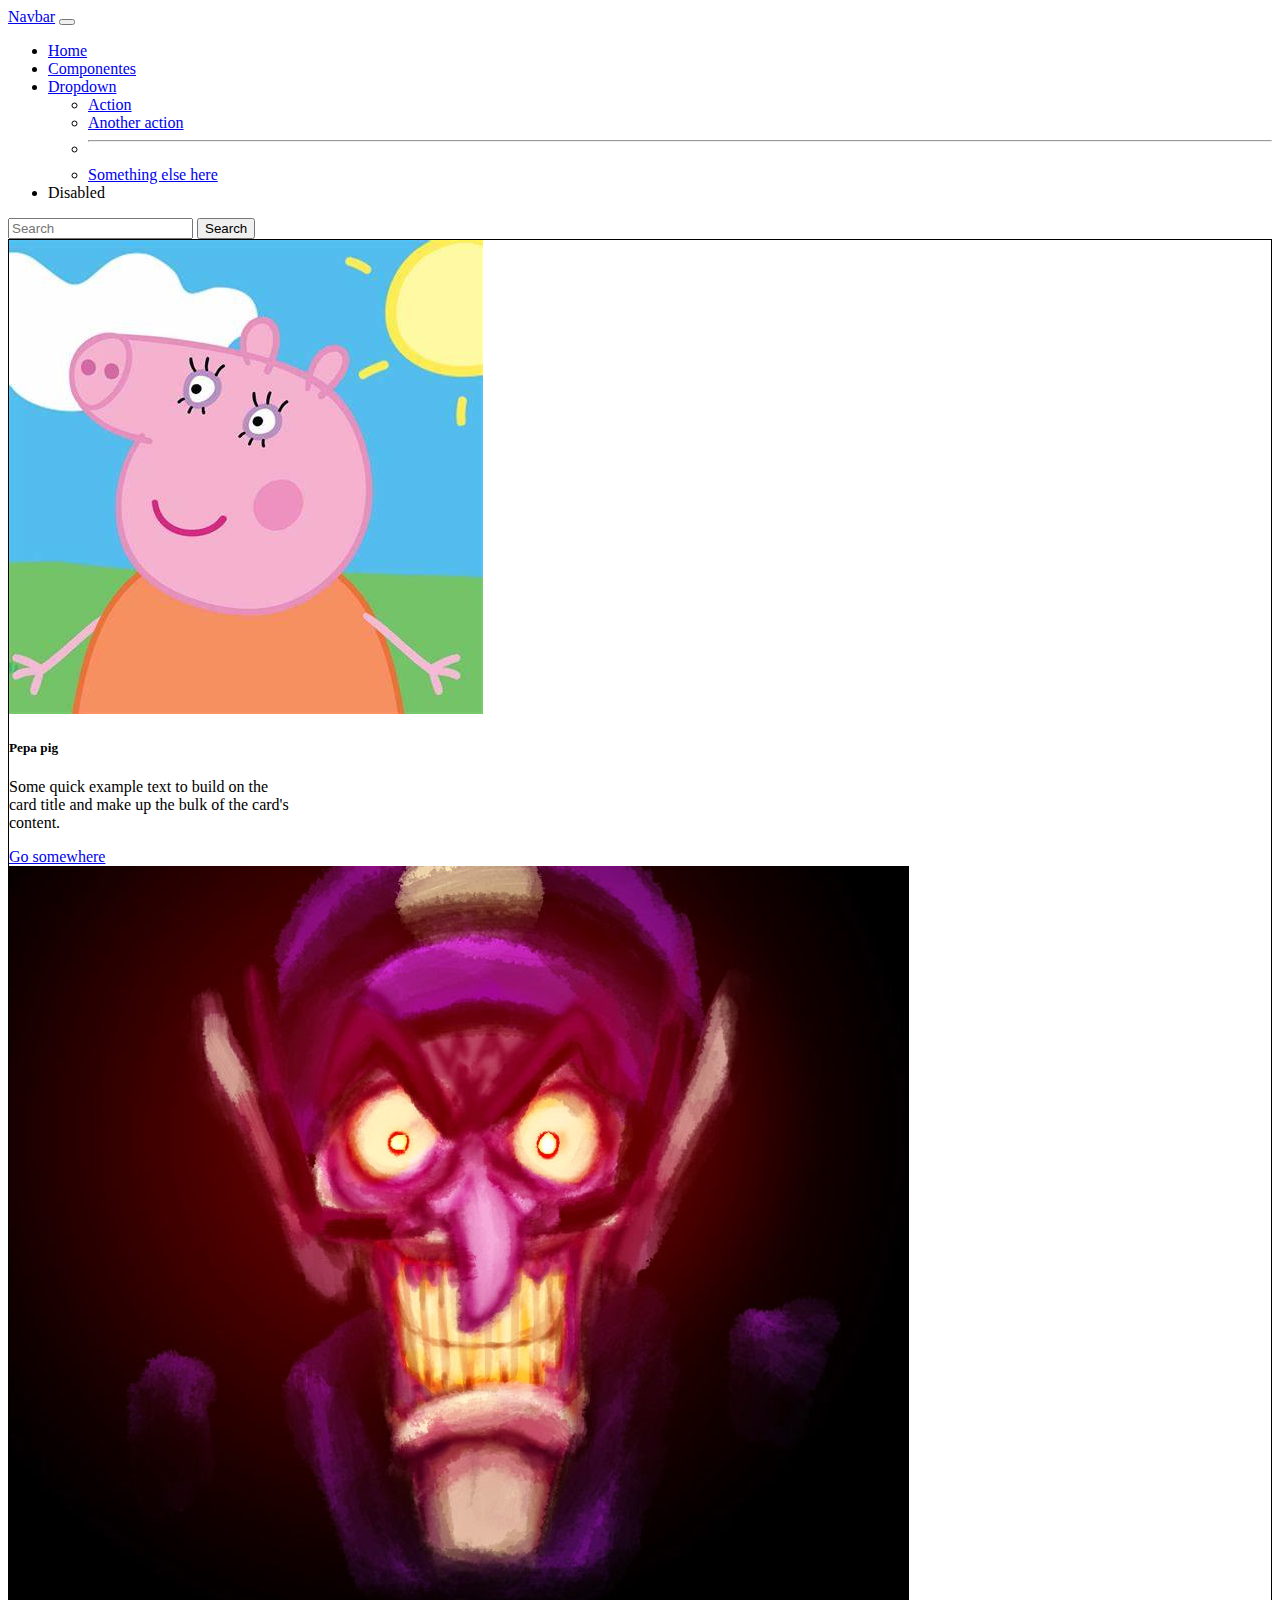
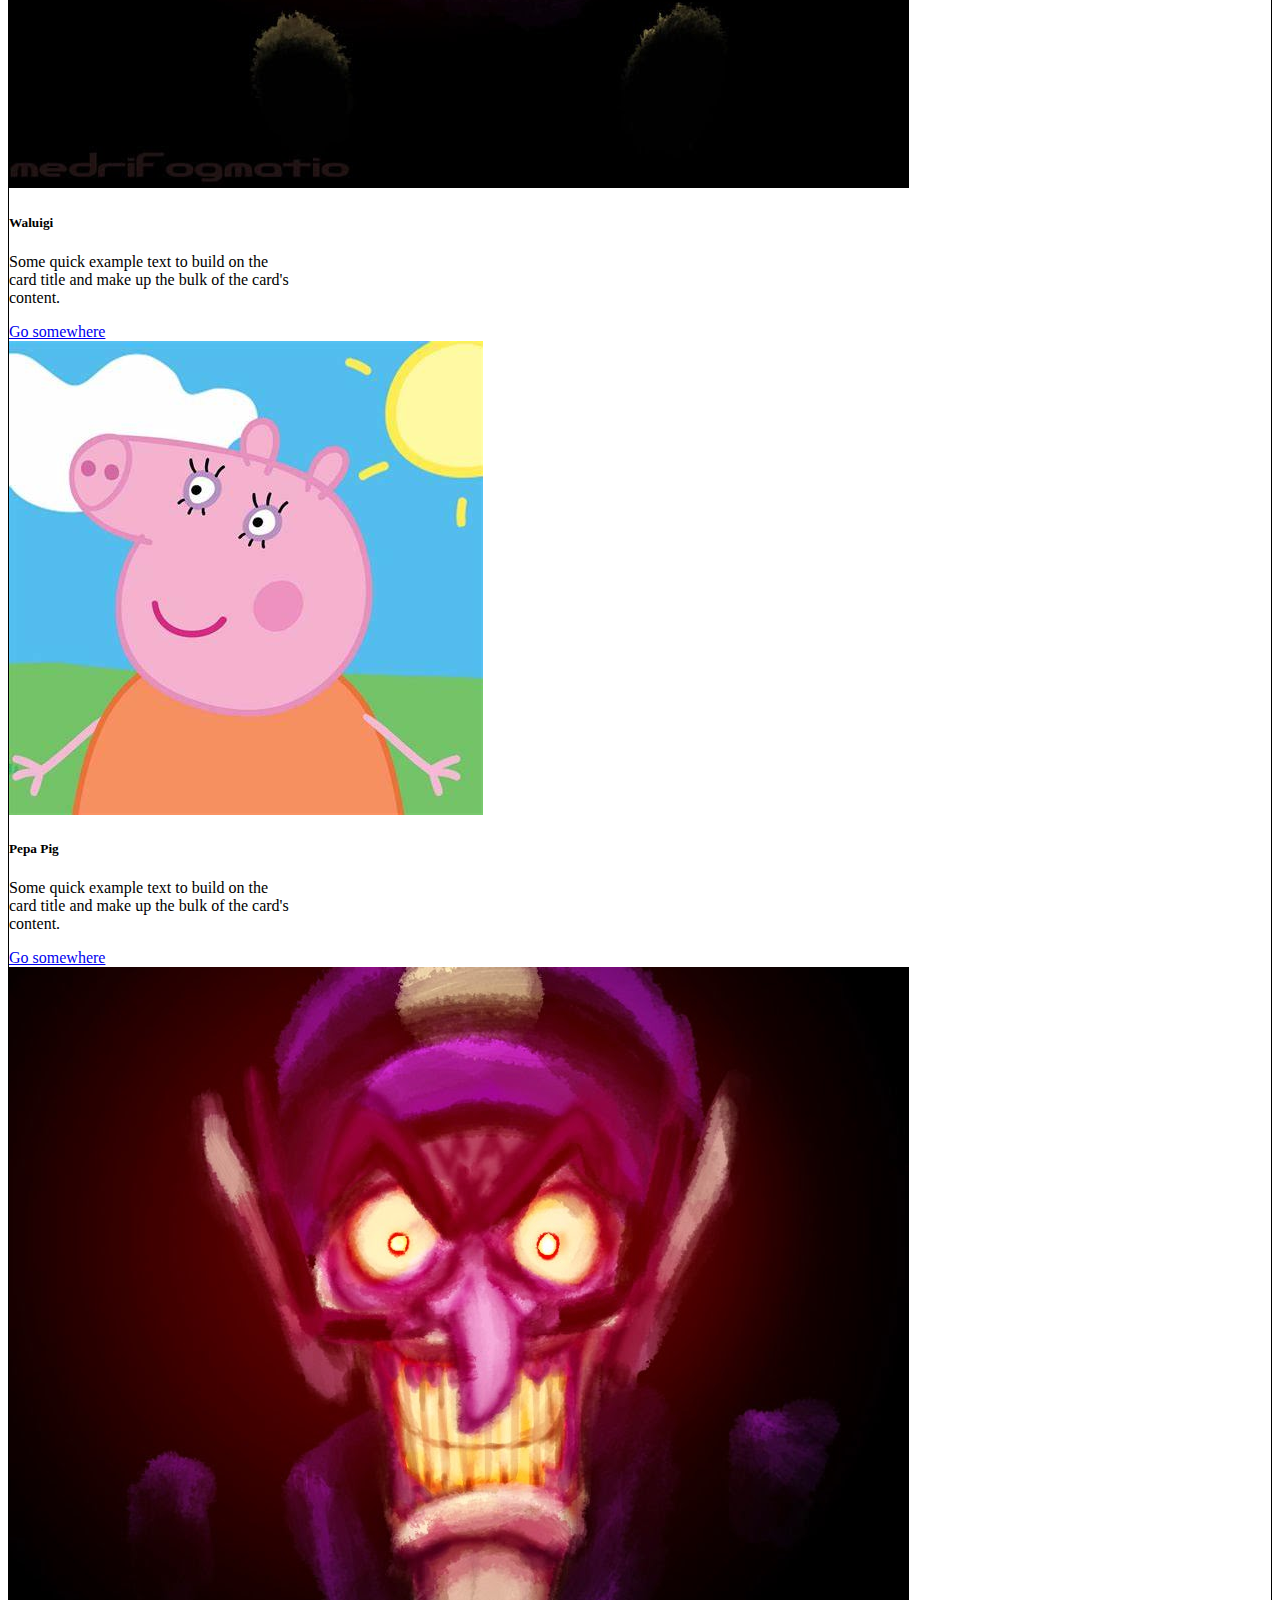
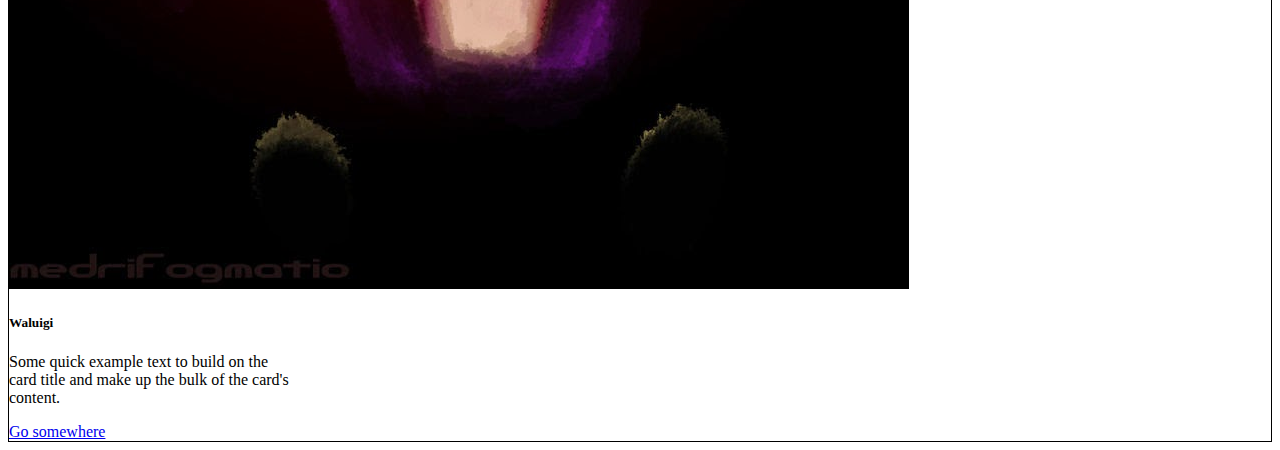
<file: Practicas/clase9/pages/componentes.html>
<!DOCTYPE html>
<html lang="es">
<head>
    <meta charset="UTF-8">
    <meta name="viewport" content="width=device-width, initial-scale=1.0">
    <link href="https://cdn.jsdelivr.net/npm/bootstrap@5.3.2/dist/css/bootstrap.min.css" rel="stylesheet" integrity="sha384-T3c6CoIi6uLrA9TneNEoa7RxnatzjcDSCmG1MXxSR1GAsXEV/Dwwykc2MPK8M2HN" crossorigin="anonymous">
    <link rel="stylesheet" href="../css/styles.css"/>
    <title>Componentes</title>
</head>
<body>
    <nav class="navbar navbar-expand-lg bg-body-tertiary">
        <div class="container-fluid">
          <a class="navbar-brand" href="#">Navbar</a>
          <button class="navbar-toggler" type="button" data-bs-toggle="collapse" data-bs-target="#navbarSupportedContent" aria-controls="navbarSupportedContent" aria-expanded="false" aria-label="Toggle navigation">
            <span class="navbar-toggler-icon"></span>
          </button>
          <div class="collapse navbar-collapse" id="navbarSupportedContent">
            <ul class="navbar-nav me-auto mb-2 mb-lg-0">
              <li class="nav-item">
                <a class="nav-link "  href="../index.html">Home</a>
              </li>
              <li class="nav-item">
                <a class="nav-link active" aria-current="page" href="#">Componentes</a>
              </li>
              <li class="nav-item dropdown">
                <a class="nav-link dropdown-toggle" href="#" role="button" data-bs-toggle="dropdown" aria-expanded="false">
                  Dropdown
                </a>
                <ul class="dropdown-menu">
                  <li><a class="dropdown-item" href="#">Action</a></li>
                  <li><a class="dropdown-item" href="#">Another action</a></li>
                  <li><hr class="dropdown-divider"></li>
                  <li><a class="dropdown-item" href="#">Something else here</a></li>
                </ul>
              </li>
              <li class="nav-item">
                <a class="nav-link disabled" aria-disabled="true">Disabled</a>
              </li>
            </ul>
            <form class="d-flex" role="search">
              <input class="form-control me-2" type="search" placeholder="Search" aria-label="Search">
              <button class="btn btn-outline-success" type="submit">Search</button>
            </form>
          </div>
        </div>
      </nav>

    <div class="container myContainer">
        <div class="row">
            <div class="myCol1 col-12 col-sm-6 col-md-6 col-lg-6 col-xl-6">
                <div class="card" style="width: 18rem;">
                    <img src="../img/OIP.jpeg" class="card-img-top" alt="...">
                    <div class="card-body">
                      <h5 class="card-title">Pepa pig</h5>
                      <p class="card-text">Some quick example text to build on the card title and make up the bulk of the card's content.</p>
                      <a href="#" class="btn btn-primary">Go somewhere</a>
                    </div>
                  </div>
            </div>
                
            <div class="myCol2 col-12 col-sm-6 col-md-6 col-lg-6 col-xl-6">
                <div class="card" style="width: 18rem;">
                    <img src="../img/R.jpg" class="card-img-top" alt="...">
                    <div class="card-body">
                      <h5 class="card-title">Waluigi</h5>
                      <p class="card-text">Some quick example text to build on the card title and make up the bulk of the card's content.</p>
                      <a href="#" class="btn btn-primary">Go somewhere</a>
                    </div>
                  </div>
            </div>
            <div class="myCol3 col-12 col-sm-6 col-md-6 col-lg-6 col-xl-6">
                <div class="card" style="width: 18rem;">
                    <img src="../img/OIP.jpeg" class="card-img-top" alt="...">
                    <div class="card-body">
                      <h5 class="card-title">Pepa Pig</h5>
                      <p class="card-text">Some quick example text to build on the card title and make up the bulk of the card's content.</p>
                      <a href="#" class="btn btn-primary">Go somewhere</a>
                    </div>
                  </div>
            </div>
            <div class="myCol4 col-12 col-sm-6 col-md-6 col-lg-6 col-xl-6">
                <div class="card" style="width: 18rem;">
                    <img src="../img/R.jpg" class="card-img-top" alt="...">
                    <div class="card-body">
                      <h5 class="card-title">Waluigi</h5>
                      <p class="card-text">Some quick example text to build on the card title and make up the bulk of the card's content.</p>
                      <a href="#" class="btn btn-primary">Go somewhere</a>
                    </div>
                  </div>
            </div>
        </div>      
    </div>

    <script src="https://cdn.jsdelivr.net/npm/bootstrap@5.3.2/dist/js/bootstrap.bundle.min.js" integrity="sha384-C6RzsynM9kWDrMNeT87bh95OGNyZPhcTNXj1NW7RuBCsyN/o0jlpcV8Qyq46cDfL" crossorigin="anonymous"></script>
</body>
</html>
</file>
<file: clase2/CSS/styles.css>
ol{
    list-style: none;
    font-size: 40px;
}
</file>
<file: Practicas/Clase1/CSS/styles.css>
body {
    background-color: #1c1e1f;
}

.texto_color {
    color: #d1cdc7;
}

a {
    color: #7deda5;
}
</file>
<file: Practicas/clase10/css/styles.css>
body{
    background-color: black;
}

img {
    height: 500px;
    width: 500px;
    
}

.myContainer1 {
    border: 2px solid black;
    color: white;
    border-radius: 50%;
}


.myContainer2 {
    border: 2px solid black;
    color: white;
}

footer {
    color: white;
}

.imagenRedonda{
border-radius: 50%;
}
</file>
<file: Practicas/Clase3/css/styles.css>
.cajas {
    background-color: rgb(218, 218, 218);
    padding: 10px;
    margin: 10px auto;
    border-radius: 10px;
    width: 400px;
}

.before::before {
   content:"❤️";
}

.after1::after {
    content: "😍";
}

.after2::after {
    content: "🤔";
}

.after3::after{
    content:"👏";
}
</file>
<file: Practicas/clase4/css/styles.css>
* {
    margin: 0;
    padding: 0;
    box-sizing: boder-box;
}

.galeria {
    background-color: red;
    height: 210px;
    width: 165px;
    position: relative;
}

.contenedor {
    border: 2px solid brown;
    height: 100px;
    width: 50px;
}

.cuadro1 {
    position: absolute;
    top: 0px;
    left: 0px;
    background-color: white;
}

.cuadro2 {
    position: absolute;
    top: 0px;
    left: 55px;
    background-color: blue;
}

.cuadro3 {
    position: absolute;
    top: 0px;
    left: 110px;
    background-color: white;
}

.cuadro4 {
    position: absolute;
    top: 105px;
    left: 0px;
    background-color: blue;
}

.cuadro5 {
    position: absolute;
    top: 105px;
    left: 55px;
    background-color: white;
}

.cuadro6 {
    position: absolute;
    top: 105px;
    left: 110px;
    background-color: blue;
}
</file>
<file: Practicas/clase5/css/styles.css>
.div {
    background-color: black;
    width: 500px;
    height: 500px;
}

@media screen and (max-width: 600px) {
    .div {
        background-color: blue;
    }
    .cel {
        display:block;
    }
    .tabletV {
        display: none;
    }
    .tabletH {
        display: none;
    }
    .laptop {
        display: none;
    }
    .pantallaXL {
        display: none;
    }
}

@media screen and (min-width: 600px) {
    .div {
        background-color: green;
    }
    .cel {
        display:none;
    }
    .tabletV {
        display: block;
    }
    .tabletH {
        display: none;
    }
    .laptop {
        display: none;
    }
    .pantallaXL {
        display: none;
    }
}

@media screen and (min-width: 768px) {
    .div {
        background-color: red;
    }
    .cel {
        display:none;
    }
    .tabletV {
        display: none;
    }
    .tabletH {
        display: block;
    }
    .laptop {
        display: none;
    }
    .pantallaXL {
        display: none;
    }
}

@media screen and (min-width: 992px) {
   .div{
        background-color: brown;
   }
   .cel {
    display:none;
}
.tabletV {
    display: none;
}
.tabletH {
    display: none;
}
.laptop {
    display: block;
}
.pantallaXL {
    display: none;
}
}

@media screen and (min-width: 1444px) {
    .div {
        background-color: gray;
    }
    .cel {
        display:none;
    }
    .tabletV {
        display: none;
    }
    .tabletH {
        display: none;
    }
    .laptop {
        display: none;
    }
    .pantallaXL {
        display: block;
    }
}
</file>
<file: Practicas/clase6/css/styles.css>
.caja {
    background-color: rgb(106, 106, 245);
    width: 50px;
    height: 50px;
    border: 2px solid black;
}

.conFlex1{
    display: flex;
    justify-content: flex-start;
}

.conFlex2{
    display: flex;
    justify-content: center;
}

.conFlex3{
    display: flex;
    justify-content: flex-end;
}

.conFlex4{
    display: flex;
    justify-content: space-between;
}

.conFlex5{
    display: flex;
    justify-content: space-around;
}

.conFlex6{
    display: flex;
    justify-content: space-evenly;
}
.conFlex7{
    display: flex;
    flex-direction: column;
    align-items: flex-start;
}

.conFlex8{
    display: flex;
    flex-direction: column;
    align-items: center;
}

.conFlex9{
    display: flex;
    flex-direction: column;
    align-items: flex-end;
}

.conFlex10{
    display: flex;
    flex-direction: column;
    justify-content: space-between;
    border: 10px solid red;
    height: 500px;
}

.conFlex11{
    display: flex;
    flex-direction: column;
    justify-content: space-around;
    border: 10px solid red;
    height: 300px;
}

.conFlex12{
    display: flex;
    flex-direction: column;
    justify-content: space-evenly;
    border: 10px solid red;
    height: 200px;
}
</file>
<file: Practicas/clase4/practica2/css/styles.css>
.mainConteiner {
    width: 800px;
    position:relative;
}

header {
    position: fixed;
    top: 0px;
    left: 0px;
    background-color: rgb(80, 222, 80);
    width: 800px;
    height: 100px;
}

header > div {
    top: 30px;
    left: 50px;
    position: fixed;
    width: 700px;
    height: 50px;
    background-color: darkgreen;
    border-radius: 5px;
}

aside {
    position: absolute;
    top: 110px;
    background-color: yellow;
    width: 200px;
    height: 300px;
}

.aside2{
    left: 600px;
}

main {
    position: absolute;
    top: 110px;
    left: 215px;
    background-color:orange;
    width: 378px;
    height: 300px;
}

main > div {
    position: relative;
    top: 40px;
    left:3.5px;
    background-color: white;
    width: 350px;
    height: 70px;
    margin: 10px;
    border-radius: 5px;
}

footer {
    position: fixed;
    top: 420px;
    left: 0px;
    background-color: rgb(237, 49, 237);
    width: 800px;
    height: 100px;
}
</file>
<file: Practicas/clase5/blog/css/styles.css>
* {
    padding: 0;
    margin: 0;
    box-sizing: border-box;
}

h1{
    color: white;
    text-align: center;
    margin: 30px;
}

body {
    background: rgb(2,0,36);
    background: linear-gradient(180deg, rgba(2,0,36,1) 0%, rgba(9,9,121,1) 24%, rgba(146,0,255,1) 100%);
    min-height: 100vh;
}

main {
    width: 100%;
    margin:10px;
    padding: 10px;
}

.sectionContainer {
    width: 80%;
    margin: 0 auto;
}

.cuadro1 {
    color: white;
    background-color: black;
    padding: 10px;
    width: 100%;
    text-align: center;
    margin: 30px 0;
}

.cuadro1 img {
    display:block;
    margin: 10px auto;
    width: 60%
}

.cuadro1 span, 
.cuadro1 h4 {
    margin: 10px;
}

@media screen and (min-width: 760px){
    .cuadro1{
        width: 45%;
        display: inline-block;
        margin: 15px 10px;
    }
}

@media screen and (min-width: 992px){
    .cuadro1{
        width: 30%;
        display: inline-block;
        margin: 15px 10px;
    }
}
</file>
<file: Practicas/clase7/blog/css/main.css>
* {
  padding: 0;
  margin: 0;
  box-sizing: border-box;
}

body {
  background: rgb(2, 0, 36);
  background: linear-gradient(180deg, rgb(2, 0, 36) 0%, rgb(9, 9, 121) 24%, rgb(146, 0, 255) 100%);
  min-height: 100vh;
}
body section h1 {
  color: white;
  text-align: center;
  margin: 30px;
}
body main {
  margin: 10px;
  padding: 10px;
}
body main .flexContainer {
  display: flex;
  justify-content: center;
  align-items: center;
  flex-wrap: wrap;
  flex: 1;
}
body main .flexContainer .cuadro1 {
  color: white;
  background-color: black;
  padding: 10px;
  width: 90%;
  text-align: center;
  margin: 30px 0;
}
body main .flexContainer .cuadro1 img {
  display: block;
  margin: 10px auto;
  width: 85%;
}
body main .flexContainer .cuadro1 span,
body main .flexContainer .cuadro1 h4 {
  margin: 10px;
  display: block;
}

@media screen and (min-width: 760px) {
  .flexContainer {
    display: flex;
    justify-content: center;
    align-items: center;
    flex-wrap: wrap;
    gap: 20px;
  }
  .flexContainer .cuadro1 {
    display: block;
    margin: 15px 10px;
    flex-basis: 45%;
  }
}
@media screen and (min-width: 992px) {
  .flexContainer {
    display: flex;
    justify-content: center;
    align-items: center;
    flex-wrap: wrap;
    gap: 20px;
  }
  .flexContainer .cuadro1 {
    display: block;
    margin: 15px 10px;
    flex-basis: 25%;
  }
}/*# sourceMappingURL=main.css.map */
</file>
<file: Practicas/clase9/css/styles.css>
.myContainer{
    border: 1px solid black;
}

.myCol{
    
}
</file>
